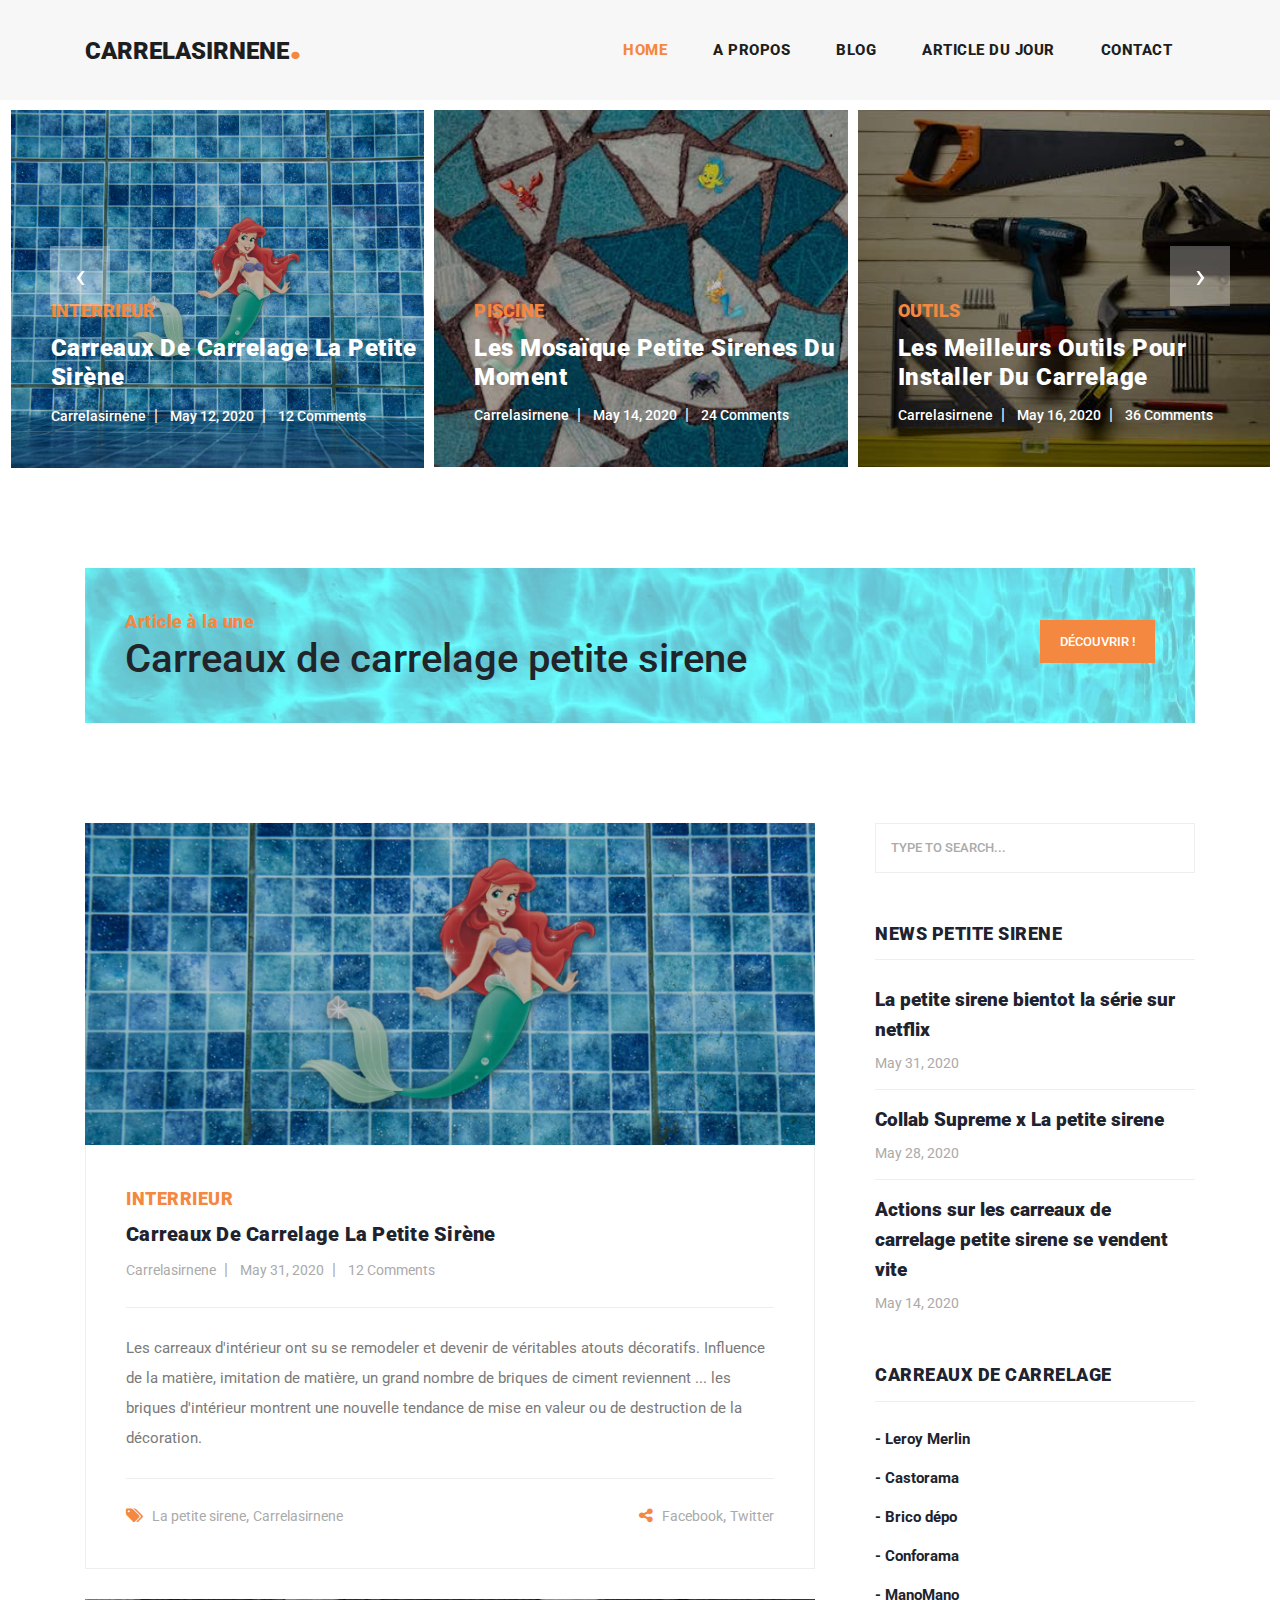
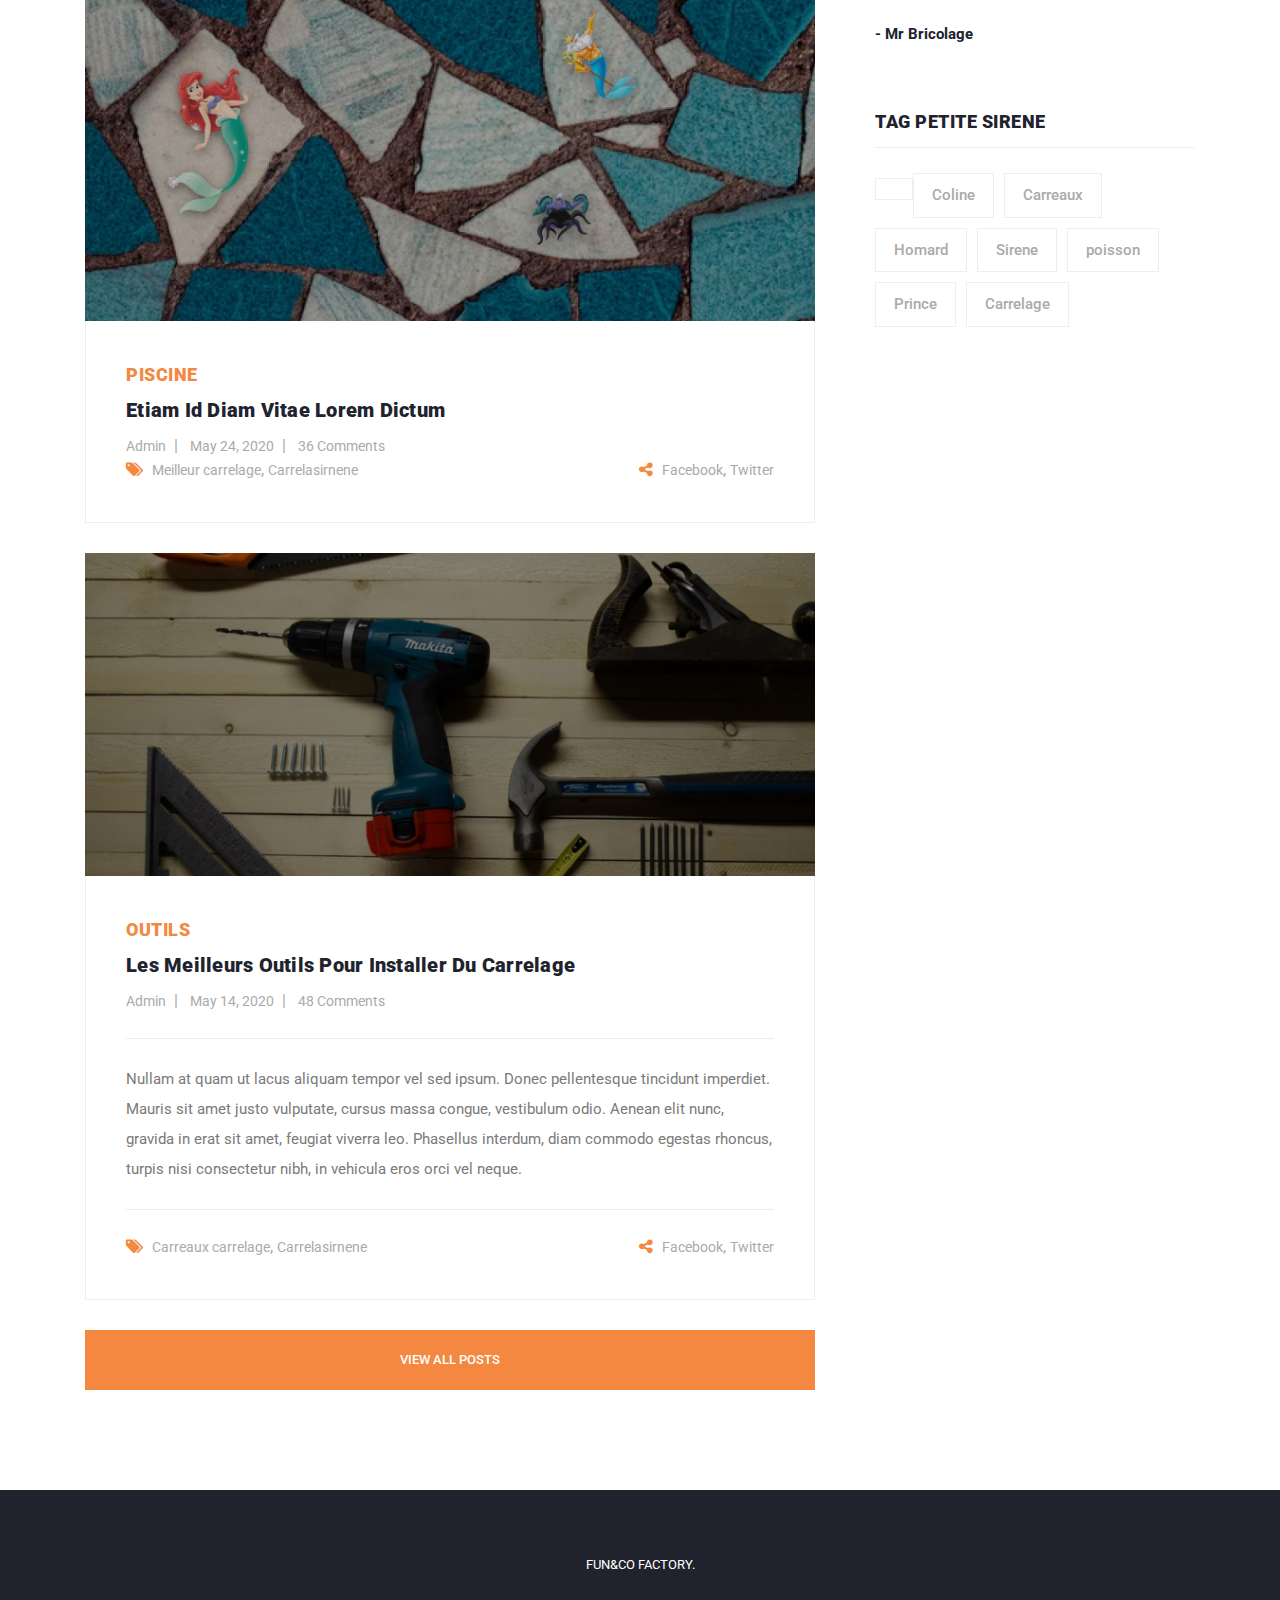
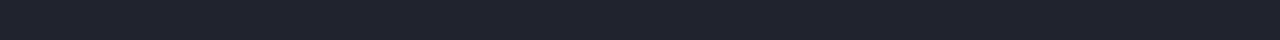
<file: index.html>
<!DOCTYPE html>
<html lang="fr">

  <head>
    <meta charset="utf-8">
    <meta name="viewport" content="width=device-width, initial-scale=1">
    <meta name="description" content="Découvrez les nouveaux carreaux de carrelage petite sirene. Retrouve tous la petite sirene chez nous. Des carreaux de carrelage à la mosaique.">
    <meta name="google-site-verification" content="sKlr3ARnRo4BYO9Mi7sIBzaSYOMx8fzlewH6UYf5KdE" />
    <!-- Global site tag (gtag.js) - Google Analytics -->
<script async src="https://www.googletagmanager.com/gtag/js?id=G-6M6M6TGFNC"></script>
<script>
  window.dataLayer = window.dataLayer || [];
  function gtag(){dataLayer.push(arguments);}
  gtag('js', new Date());

  gtag('config', 'G-6M6M6TGFNC');
</script>
    <meta name="author" content="Carrelasirnene">
    <link href="https://fonts.googleapis.com/css?family=Roboto:100,100i,300,300i,400,400i,500,500i,700,700i,900,900i&display=swap" rel="stylesheet">
    <title>Carrelasirnene | La référence en carreaux de carrelage petite sirene</title>
    <link href="vendor/bootstrap/css/bootstrap.min.css" rel="stylesheet">
    <link rel="stylesheet" href="assets/css/fontawesome.css">
    <link rel="stylesheet" href="assets/css/templatemo-stand-blog.css">
    <link rel="stylesheet" href="assets/css/owl.css">
  </head>

  <body>
    <header class="">
      <nav class="navbar navbar-expand-lg">
        <div class="container">
          <a class="navbar-brand" href="index.html"><h2>Carrelasirnene<em>.</em></h2></a>
          <button class="navbar-toggler" type="button" data-toggle="collapse" data-target="#navbarResponsive" aria-controls="navbarResponsive" aria-expanded="false" aria-label="Toggle navigation">
            <span class="navbar-toggler-icon"></span>
          </button>
          <div class="collapse navbar-collapse" id="navbarResponsive">
            <ul class="navbar-nav ml-auto">
              <li class="nav-item active">
                <a class="nav-link" href="index.html">Home
                  <span class="sr-only">(current)</span>
                </a>
              </li> 
              <li class="nav-item">
                <a class="nav-link" href="about.html">A Propos</a>
              </li>
              <li class="nav-item">
                <a class="nav-link" href="blog.html">Blog</a>
              </li>
              <li class="nav-item">
                <a class="nav-link" href="post-details.html">Article du jour</a>
              </li>
              <li class="nav-item">
                <a class="nav-link" href="contact.html">Contact</a>
              </li>
            </ul>
          </div>
        </div>
      </nav>
    </header>
    <div class="main-banner header-text">
      <div class="container-fluid">
        <div class="owl-banner owl-carousel">
          <div class="item">
            <img src="assets/images/banner_carreau_carrelage_sirene.jpg" alt="carreaux_de_carrelage_petite_sirene" loading="lazy">
            <div class="item-content">
              <div class="main-content">
                <div class="meta-category">
                  <span>INTERRIEUR</span>
                </div>
                <a href="post-details.html"><h4>carreaux de carrelage la petite sirène</h4></a>
                <ul class="post-info">
                  <li><a href="#">Carrelasirnene</a></li>
                  <li><a href="#">May 12, 2020</a></li>
                  <li><a href="#">12 Comments</a></li>
                </ul>
              </div>
            </div>
          </div>
          <div class="item">
            <img src="assets/images/banner_carreau_carrelage_petite_sirene_et_ses_amis.jpg" alt="carreaux_de_carrelage_petite_sirene_et_amis" loading="lazy">
            <div class="item-content">
              <div class="main-content">
                <div class="meta-category">
                  <span>PISCINE</span>
                </div>
                <a href="post-details.html"><h4>Les mosaïque petite sirenes du moment</h4></a>
                <ul class="post-info">
                  <li><a href="#">Carrelasirnene</a></li>
                  <li><a href="#">May 14, 2020</a></li>
                  <li><a href="#">24 Comments</a></li>
                </ul>
              </div>
            </div>
          </div>
          <div class="item">
            <img src="assets/images/banner_outils_pour_installer_carreaux.jpg" alt="outils_pour_installer_carreaux" loading="lazy">
            <div class="item-content">
              <div class="main-content">
                <div class="meta-category">
                  <span>OUTILS</span>
                </div>
                <a href="post-details.html"><h4>Les meilleurs outils pour installer du carrelage</h4></a>
                <ul class="post-info">
                  <li><a href="#">Carrelasirnene</a></li>
                  <li><a href="#">May 16, 2020</a></li>
                  <li><a href="#">36 Comments</a></li>
                </ul>
              </div>
            </div>
          </div>
          <div class="item">
            <img src="assets/images/banner_boire_une_bier_apres_carrelage.jpg" alt="boire_une_biere_apres_carrelage" loading="lazy">
            <div class="item-content">
              <div class="main-content">
                <div class="meta-category">
                  <span>Lifestyle</span>
                </div>
                <a href="post-details.html"><h4>Boire une bière fraiche après la pose de carrelage</h4></a>
                <ul class="post-info">
                  <li><a href="#">Carrelasirnene x Leffe</a></li>
                  <li><a href="#">May 18, 2020</a></li>
                  <li><a href="#">48 Comments</a></li>
                </ul>
              </div>
            </div>
          </div>
          <div class="item">
            <img src="assets/images/banner_peindre_carreaux_carrelage.jpg" alt="peindre_carreaux_carrelage" loading="lazy">
            <div class="item-content">
              <div class="main-content">
                <div class="meta-category">
                  <span>PEINTURE</span>
                </div>
                <a href="post-details.html"><h4>Peindre ses carreaux de carrelage petite sirene</h4></a>
                <ul class="post-info">
                  <li><a href="#">Carrelasirnene</a></li>
                  <li><a href="#">May 24, 2020</a></li>
                  <li><a href="#">64 Comments</a></li>
                </ul>
              </div>
            </div>
          </div>
          <div class="item">
            <img src="assets/images/banner_réutiliser_ses_pneux.jpg" alt="réutiliser_ses_pneux" loading="lazy">
            <div class="item-content">
              <div class="main-content">
                <div class="meta-category">
                  <span>Lifestyle</span>
                </div>
                <a href="post-details.html"><h4>Comment réutiliser ses pneux apres avoir fait du circuit</h4></a>
                <ul class="post-info">
                  <li><a href="#">Carrelasirnene x Michelin</a></li>
                  <li><a href="#">May 26, 2020</a></li>
                  <li><a href="#">72 Comments</a></li>
                </ul>
              </div>
            </div>
          </div>
        </div>
      </div>
    </div>
    <section class="call-to-action">
      <div class="container">
        <div class="row">
          <div class="col-lg-12">
            <div class="main-content">
              <div class="row">
                <div class="col-lg-8">
                  <span>Article à la une</span>
                  <h1>Carreaux de carrelage petite sirene</h1>
                </div>
                <div class="col-lg-4">
                  <div class="main-button">
                    <a rel="link" href="https://www.amazon.fr/Daoyiqi-autocollants-d%C3%A9coratifs-carrelage-vinyle/dp/B08M8TG9VB/ref=sr_1_7?__mk_fr_FR=%C3%85M%C3%85%C5%BD%C3%95%C3%91&dchild=1&keywords=carrelage+sirene&qid=1604911113&sr=8-7" target="link">Découvrir !</a>
                  </div>
                </div>
              </div>
            </div>
          </div>
        </div>
      </div>
    </section>


    <section class="blog-posts">
      <div class="container">
        <div class="row">
          <div class="col-lg-8">
            <div class="all-blog-posts">
              <div class="row">
                <div class="col-lg-12">
                  <div class="blog-post">
                    <div class="blog-thumb">
                      <img src="assets/images/blog-post_carreau_carrelage_sirene.jpg" alt="carreaux_de_carrelage_petite_sirene" loading="lazy">
                    </div>
                    <div class="down-content">
                      <span>INTERRIEUR</span>
                      <a href="post-details.html"><h4>Carreaux de carrelage la petite sirène</h4></a>
                      <ul class="post-info">
                        <li><a href="#">Carrelasirnene</a></li>
                        <li><a href="#">May 31, 2020</a></li>
                        <li><a href="#">12 Comments</a></li>
                      </ul>
                      <p>Les carreaux d'intérieur ont su se remodeler et devenir de véritables atouts décoratifs. Influence de la matière, imitation de matière, un grand nombre de briques de ciment reviennent ... les briques d'intérieur montrent une nouvelle tendance de mise en valeur ou de destruction de la décoration.</p>
                      <div class="post-options">
                        <div class="row">
                          <div class="col-6">
                            <ul class="post-tags">
                              <li><i class="fa fa-tags"></i></li>
                              <li><a href="#">La petite sirene</a>,</li>
                              <li><a href="#">Carrelasirnene</a></li>
                            </ul>
                          </div>
                          <div class="col-6">
                            <ul class="post-share">
                              <li><i class="fa fa-share-alt"></i></li>
                              <li><a href="#">Facebook</a>,</li>
                              <li><a href="#"> Twitter</a></li>
                            </ul>
                          </div>
                        </div>
                      </div>
                    </div>
                  </div>
                </div>
                <div class="col-lg-12">
                  <div class="blog-post">
                    <div class="blog-thumb">
                      <img src="assets/images/blog-post_carreau_carrelage_petite_sirene_et_ses_amis.jpg" alt="carreaux_de_carrelage_petite_sirene" loading="lazy">
                    </div>
                    <div class="down-content">
                      <span>PISCINE</span>
                      <a href="post-details.html"><h4>Etiam id diam vitae lorem dictum</h4></a>
                      <ul class="post-info">
                        <li><a href="#">Admin</a></li>
                        <li><a href="#">May 24, 2020</a></li>
                        <li><a href="#">36 Comments</a></li>
                      </ul>
                    
                      <div class="post-options">
                        <div class="row">
                          <div class="col-6">
                            <ul class="post-tags">
                              <li><i class="fa fa-tags"></i></li>
                              <li><a href="#">Meilleur carrelage</a>,</li>
                              <li><a href="#">Carrelasirnene</a></li>
                            </ul>
                          </div>
                          <div class="col-6">
                            <ul class="post-share">
                              <li><i class="fa fa-share-alt"></i></li>
                              <li><a href="#">Facebook</a>,</li>
                              <li><a href="#">Twitter</a></li>
                            </ul>
                          </div>
                        </div>
                      </div>
                    </div>
                  </div>
                </div>
                <div class="col-lg-12">
                  <div class="blog-post">
                    <div class="blog-thumb">
                      <img src="assets/images/blog-post_outils_pour_installer_carreaux.jpg" alt="outils_pour_installer_carreaux" loading="lazy">
                    </div>
                    <div class="down-content">
                      <span>OUTILS</span>
                      <a href="post-details.html"><h4>Les meilleurs outils pour installer du carrelage</h4></a>
                      <ul class="post-info">
                        <li><a href="#">Admin</a></li>
                        <li><a href="#">May 14, 2020</a></li>
                        <li><a href="#">48 Comments</a></li>
                      </ul>
                      <p>Nullam at quam ut lacus aliquam tempor vel sed ipsum. Donec pellentesque tincidunt imperdiet. Mauris sit amet justo vulputate, cursus massa congue, vestibulum odio. Aenean elit nunc, gravida in erat sit amet, feugiat viverra leo. Phasellus interdum, diam commodo egestas rhoncus, turpis nisi consectetur nibh, in vehicula eros orci vel neque.</p>
                      <div class="post-options">
                        <div class="row">
                          <div class="col-6">
                            <ul class="post-tags">
                              <li><i class="fa fa-tags"></i></li>
                              <li><a href="#">Carreaux carrelage</a>,</li>
                              <li><a href="#">Carrelasirnene</a></li>
                            </ul>
                          </div>
                          <div class="col-6">
                            <ul class="post-share">
                              <li><i class="fa fa-share-alt"></i></li>
                              <li><a href="#">Facebook</a>,</li>
                              <li><a href="#">Twitter</a></li>
                            </ul>
                          </div>
                        </div>
                      </div>
                    </div>
                  </div>
                </div>
                <div class="col-lg-12">
                  <div class="main-button">
                    <a href="blog.html">View All Posts</a>
                  </div>
                </div>
              </div>
            </div>
          </div>
          <div class="col-lg-4">
            <div class="sidebar">
              <div class="row">
                <div class="col-lg-12">
                  <div class="sidebar-item search">
                    <form id="search_form" name="gs" method="GET" action="#">
                      <input type="text" name="q" class="searchText" placeholder="type to search..." autocomplete="on">
                    </form>
                  </div>
                </div>
                <div class="col-lg-12">
                  <div class="sidebar-item recent-posts">
                    <div class="sidebar-heading">
                      <h2>News petite sirene</h2>
                    </div>
                    <div class="content">
                      <ul>
                        <li><a href="post-details.html">
                          <h5>La petite sirene bientot la série sur netflix</h5>
                          <span>May 31, 2020</span>
                        </a></li>
                        <li><a href="post-details.html">
                          <h5>Collab Supreme x La petite sirene</h5>
                          <span>May 28, 2020</span>
                        </a></li>
                        <li><a href="post-details.html">
                          <h5>Actions sur les carreaux de carrelage petite sirene se vendent vite</h5>
                          <span>May 14, 2020</span>
                        </a></li>
                      </ul>
                    </div>
                  </div>
                </div>
                <div class="col-lg-12">
                  <div class="sidebar-item categories">
                    <div class="sidebar-heading">
                      <h2>Carreaux de carrelage</h2>
                    </div>
                    <div class="content">
                      <ul>
                        <li><a href="https://www.leroymerlin.fr/">- Leroy Merlin</a></li>
                        <li><a href="https://www.castorama.fr">- Castorama</a></li>
                        <li><a href="https://www.bricodepot.fr/">- Brico dépo</a></li>
                        <li><a href="https://www.conforama.fr/">- Conforama</a></li>
                        <li><a href="https://www.manomano.fr/">- ManoMano</a></li>
                        <li><a href="https://www.mr-bricolage.fr/">- Mr Bricolage</li>
                      </ul>
                    </div>
                  </div>
                </div>
                <div class="col-lg-12">
                  <div class="sidebar-item tags">
                    <div class="sidebar-heading">
                      <h2>Tag petite sirene</h2>
                    </div>
                    <div class="content">
                      <ul>
                        <li><a href="#">Coline</a></li>
                        <li><a href="#">Carreaux</a></li>
                        <li><a href="#">Homard</a></li>
                        <li><a href="#">Sirene</a></li>
                        <li><a href="#">poisson</a></li>
                        <li><a href="#">Prince</a></li>
                        <li><a href="#">Carrelage</a></li>
                      </ul>
                    </div>
                  </div>
                </div>
              </div>
            </div>
          </div>
        </div>
      </div>
    </section>

    
    <footer>
      <div class="container">
        <div class="row">
          <div class="col-lg-12">
            <div class="copyright-text">
              <p>Fun&co Factory.
            </div>
          </div>
        </div>
      </div>
    </footer>

    <script src="vendor/jquery/jquery.min.js"></script>
    <script src="vendor/bootstrap/js/bootstrap.bundle.min.js"></script>
    <script src="assets/js/custom.js"></script>
    <script src="assets/js/owl.js"></script>
    <script src="assets/js/slick.js"></script>
    <script src="assets/js/isotope.js"></script>
    <script src="assets/js/accordions.js"></script>

    <script language = "text/Javascript"> 
      cleared[0] = cleared[1] = cleared[2] = 0;
      function clearField(t){
      if(! cleared[t.id]){
          cleared[t.id] = 1;
          t.value='';
          t.style.color='#fff';
          }
      }
    </script>
  </body>
</html>
</file>
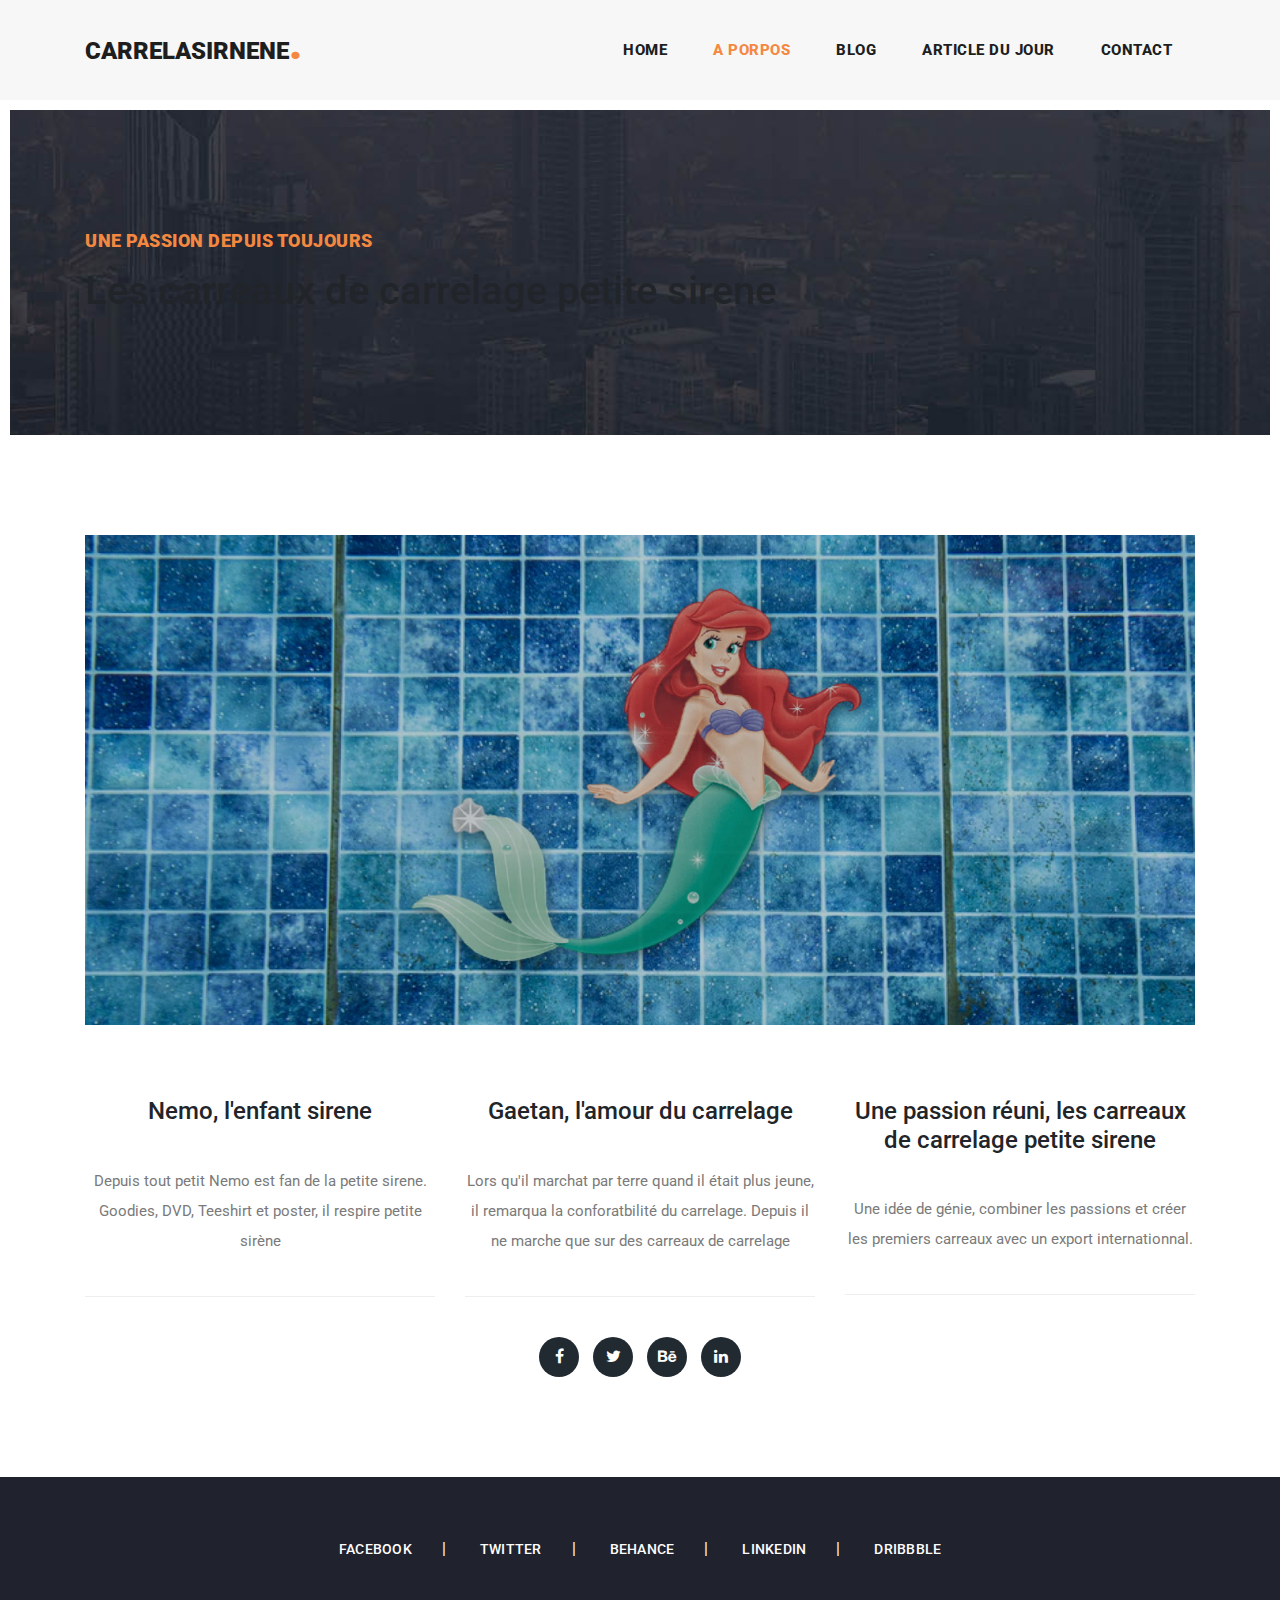
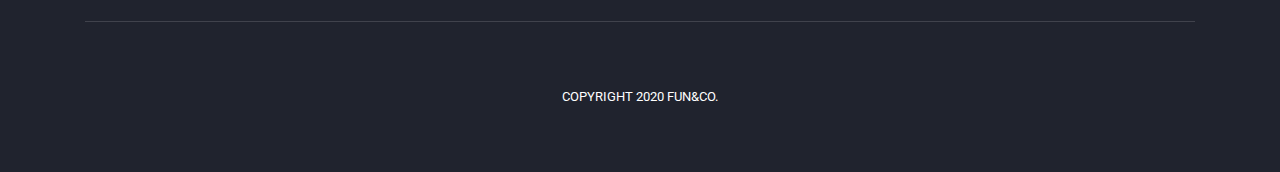
<file: about.html>
<!DOCTYPE html>
<html lang="fr">

  <head>

    <meta charset="utf-8">
    <meta name="viewport" content="width=device-width, initial-scale=1">
    <meta name="description" content="Découvre l'équipe qui prépare les carreaux de carrelage la petite sirene.">
    <meta name="author" content="Carrelasirnene">
    <link href="https://fonts.googleapis.com/css?family=Roboto:100,100i,300,300i,400,400i,500,500i,700,700i,900,900i&display=swap" rel="stylesheet">

    <title>Carrelasirnene - A Propos</title>

    <!-- Bootstrap core CSS -->
    <link href="vendor/bootstrap/css/bootstrap.min.css" rel="stylesheet">


    <!-- Additional CSS Files -->
    <link rel="stylesheet" href="assets/css/fontawesome.css">
    <link rel="stylesheet" href="assets/css/templatemo-stand-blog.css">
    <link rel="stylesheet" href="assets/css/owl.css">
<!--

-->
  </head>

  <body>

    <!-- ***** Preloader Start ***** -->
    <div id="preloader">
        <div class="jumper">
            <div></div>
            <div></div>
            <div></div>
        </div>
    </div>  
    <!-- ***** Preloader End ***** -->

    <!-- Header -->
    <header class="">
      <nav class="navbar navbar-expand-lg">
        <div class="container">
          <a class="navbar-brand" href="index.html"><h2>Carrelasirnene<em>.</em></h2></a>
          <button class="navbar-toggler" type="button" data-toggle="collapse" data-target="#navbarResponsive" aria-controls="navbarResponsive" aria-expanded="false" aria-label="Toggle navigation">
            <span class="navbar-toggler-icon"></span>
          </button>
          <div class="collapse navbar-collapse" id="navbarResponsive">
            <ul class="navbar-nav ml-auto">
              <li class="nav-item">
                <a class="nav-link" href="index.html">Home
                  <span class="sr-only">(current)</span>
                </a>
              </li> 
              <li class="nav-item active">
                <a class="nav-link" href="about.html">A porpos</a>
              </li>
              <li class="nav-item">
                <a class="nav-link" href="blog.html">Blog</a>
              </li>
              <li class="nav-item">
                <a class="nav-link" href="post-details.html">Article du jour</a>
              </li>
              <li class="nav-item">
                <a class="nav-link" href="contact.html">Contact</a>
              </li>
            </ul>
          </div>
        </div>
      </nav>
    </header>

    <!-- Page Content -->
    <!-- Banner Starts Here -->
    <div class="heading-page header-text">
      <section class="page-heading">
        <div class="container">
          <div class="row">
            <div class="col-lg-12">
              <div class="text-content">
                <h4>Une passion depuis toujours</h4>
                <h1>Les carreaux de carrelage petite sirene</h1>
              </div>
            </div>
          </div>
        </div>
      </section>
    </div>
    
    <!-- Banner Ends Here -->


    <section class="about-us">
      <div class="container">
      	
        <div class="row">
          <div class="col-lg-12">
            <img src="assets/images/blog-post_carreau_carrelage_sirene.jpg" alt="carreau carrelage peite sirene">
          </div>
        </div>
        <br>
        <br>
        <br>
         <!-- 
        <div class="row">
          <div class="col-lg-6">
          <h4>Two-One Donec porttitor augue</h4>
          	<p>Quisque bibendum cursus viverra. Mauris at ex ipsum. Aenean condimentum urna nisl, eget interdum ante euismod vel. Aliquam at metus sit amet nunc dapibus posuere.</p>
          </div>
          <div class="col-lg-6">
          <h4>Two-Two Donec porttitor augue</h4>
          	<p>Maecenas et metus nisl. Morbi ac interdum metus. Aliquam erat volutpat. Donec posuere tortor vel volutpat consequat. Mauris sagittis magna vel tellus semper interdum et id sapien.</p>
          </div>
        </div>
        -->
        
        <div class="row">
          <div class="col-lg-4 col-md-3">
          <h4>Nemo, l'enfant sirene</h4>
          	<p>Depuis tout petit Nemo est fan de la petite sirene. Goodies, DVD, Teeshirt et poster, il respire petite sirène</p>
          </div>
          <div class="col-lg-4 col-md-3">
          <h4>Gaetan, l'amour du carrelage</h4>
          	<p>Lors qu'il marchat par terre quand il était plus jeune, il remarqua la conforatbilité du carrelage. Depuis il ne marche que sur des carreaux de carrelage</p>
          </div>
          <div class="col-lg-4 col-md-3">
            <h4>Une passion réuni, les carreaux de carrelage petite sirene</h4>
              <p>Une idée de génie, combiner les passions et créer les premiers carreaux avec un export internationnal.</p>
          </div>
        </div>
        
        
        <div class="row">
          <div class="col-lg-12">
            <ul class="social-icons">
              <li><a href="facebook.com"><i class="fa fa-facebook"></i></a></li>
              <li><a href="twitter.fr"><i class="fa fa-twitter"></i></a></li>
              <li><a href="behance.com"><i class="fa fa-behance"></i></a></li>
              <li><a href="linkedin.fr"><i class="fa fa-linkedin"></i></a></li>
            </ul>
          </div>
        </div>
        
        
      </div>
    </section>

    
    <footer>
      <div class="container">
        <div class="row">
          <div class="col-lg-12">
            <ul class="social-icons">
              <li><a href="#">Facebook</a></li>
              <li><a href="#">Twitter</a></li>
              <li><a href="#">Behance</a></li>
              <li><a href="#">Linkedin</a></li>
              <li><a href="#">Dribbble</a></li>
            </ul>
          </div>
          <div class="col-lg-12">
            <div class="copyright-text">
              <p>Copyright 2020 Fun&co.
            </div>
          </div>
        </div>
      </div>
    </footer>

    <!-- Bootstrap core JavaScript -->
    <script src="vendor/jquery/jquery.min.js"></script>
    <script src="vendor/bootstrap/js/bootstrap.bundle.min.js"></script>

    <!-- Additional Scripts -->
    <script src="assets/js/custom.js"></script>
    <script src="assets/js/owl.js"></script>
    <script src="assets/js/slick.js"></script>
    <script src="assets/js/isotope.js"></script>
    <script src="assets/js/accordions.js"></script>

    <script language = "text/Javascript"> 
      cleared[0] = cleared[1] = cleared[2] = 0; //set a cleared flag for each field
      function clearField(t){                   //declaring the array outside of the
      if(! cleared[t.id]){                      // function makes it static and global
          cleared[t.id] = 1;  // you could use true and false, but that's more typing
          t.value='';         // with more chance of typos
          t.style.color='#fff';
          }
      }
    </script>

  </body>
</html>
</file>
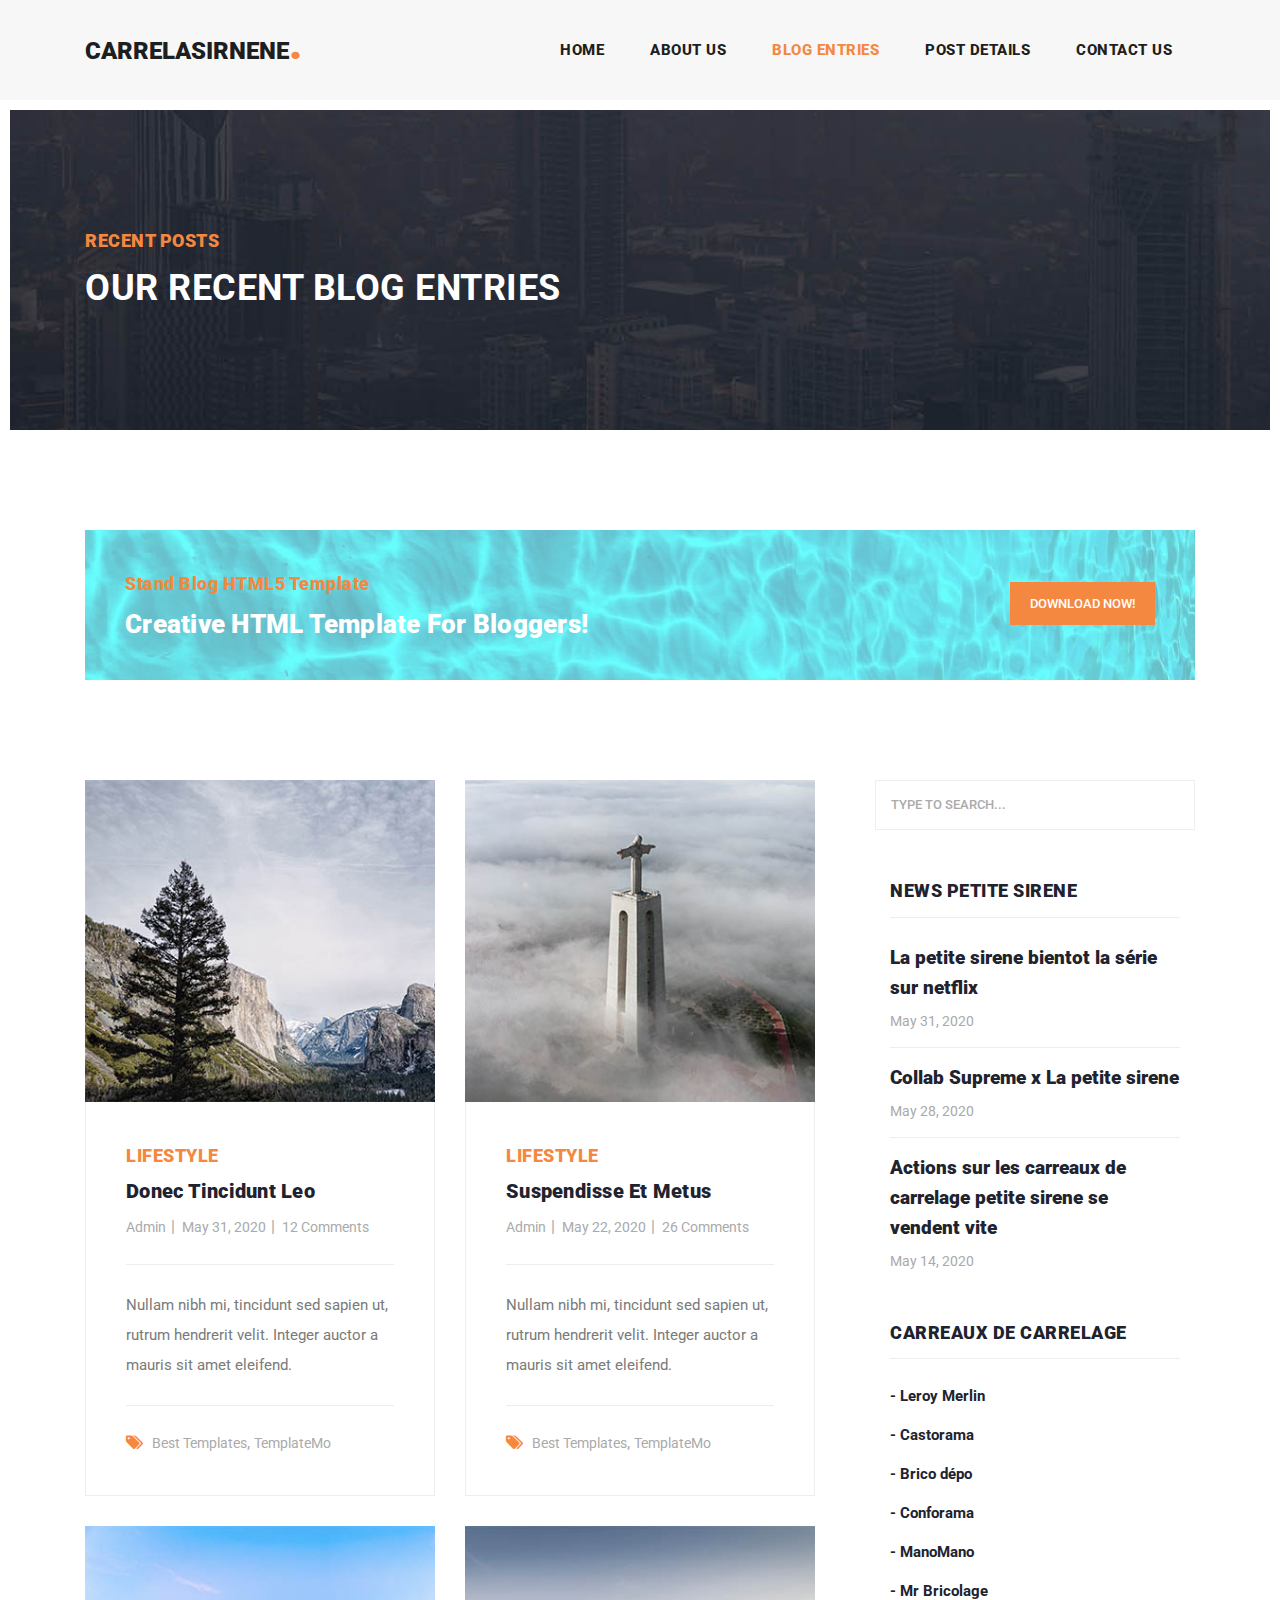
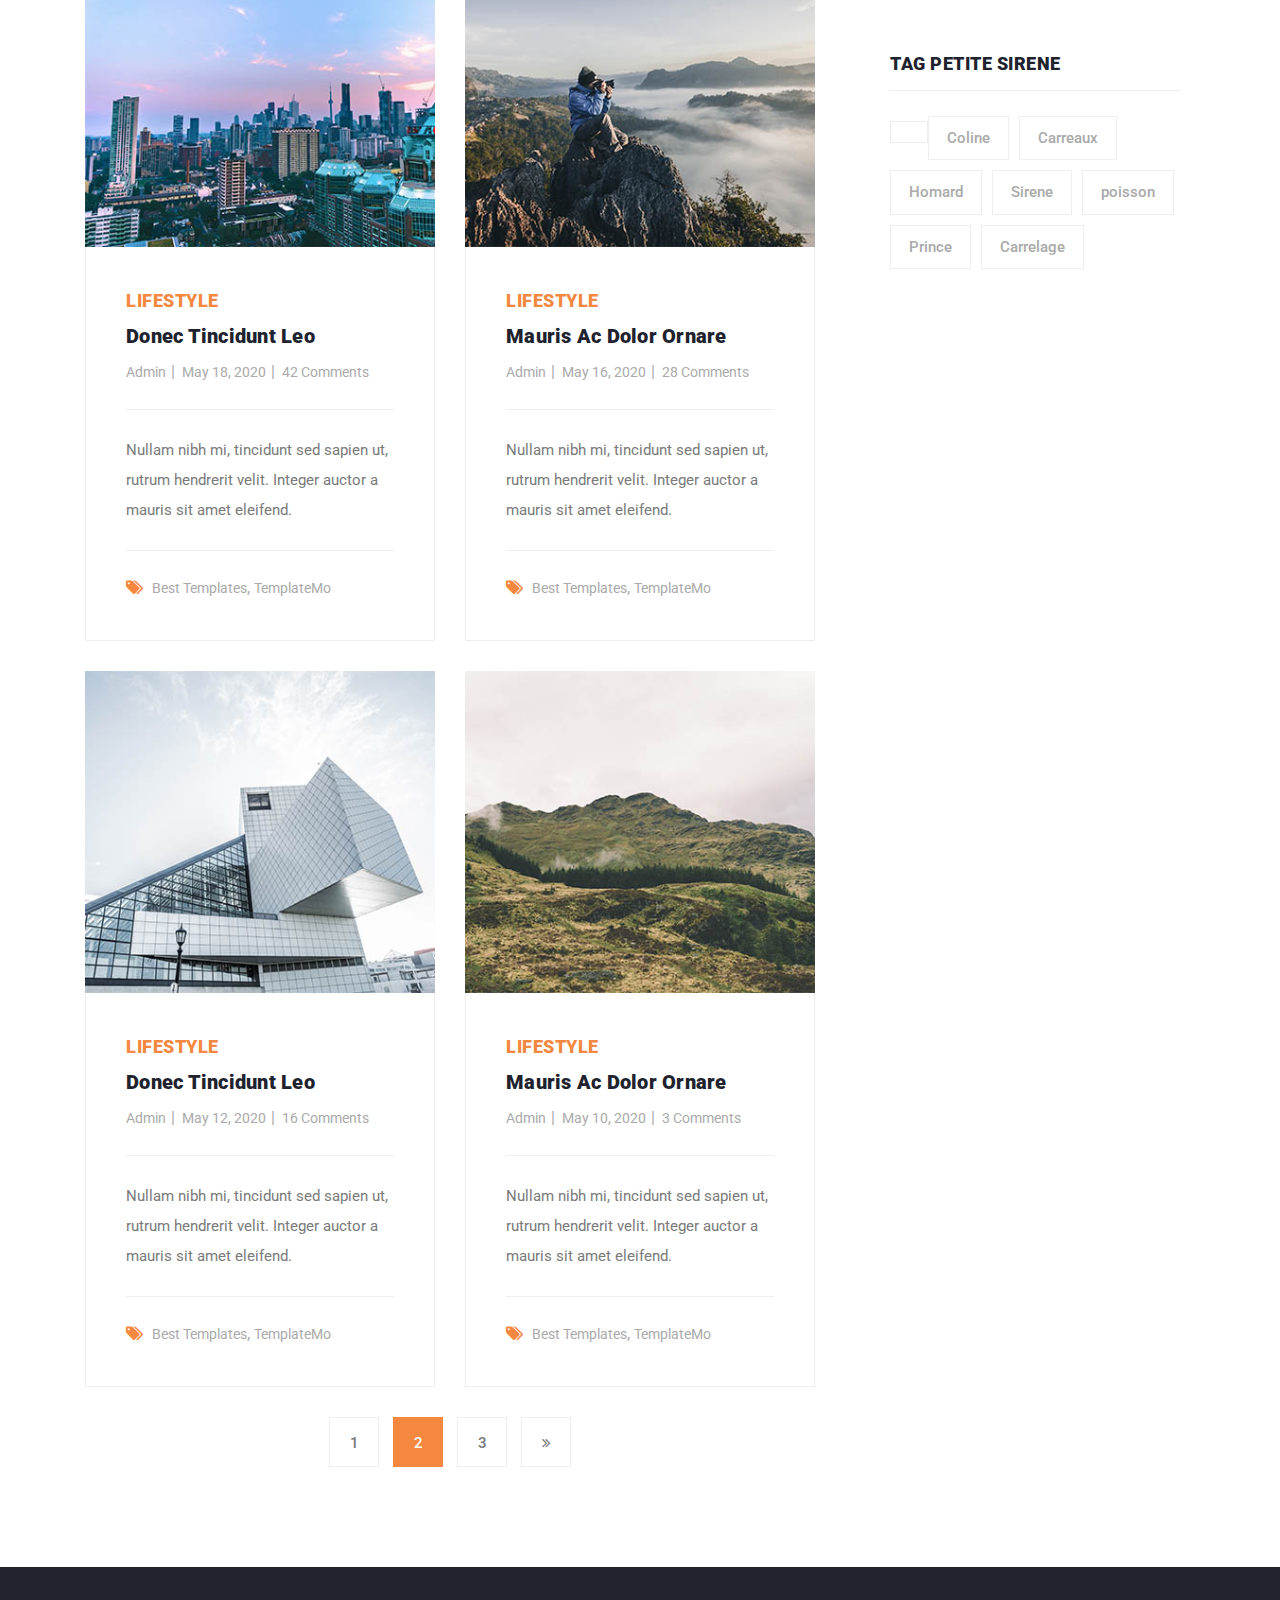
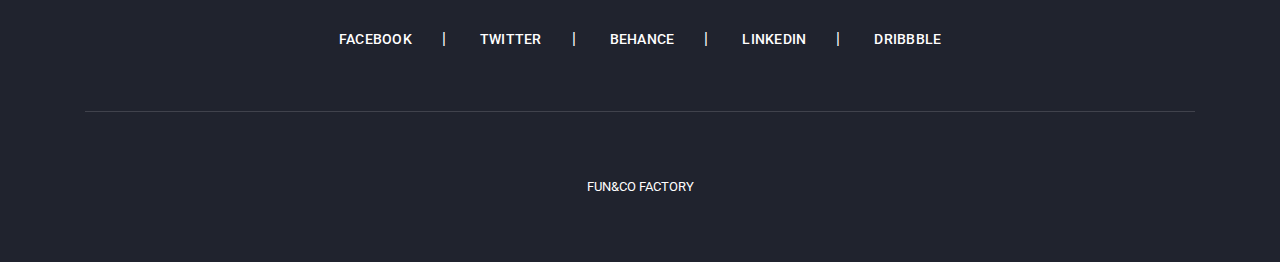
<file: blog.html>
<!DOCTYPE html>
<html lang="fr">

  <head>

    <meta charset="utf-8">
    <meta name="viewport" content="width=device-width, initial-scale=1">
    <meta name="description" content="Le blog sur les carreaux de carrelage la petite sirene">
    <meta name="author" content="">
    <link href="https://fonts.googleapis.com/css?family=Roboto:100,100i,300,300i,400,400i,500,500i,700,700i,900,900i&display=swap" rel="stylesheet">

    <title>Carrelasirnene | Blog</title>

    <!-- Bootstrap core CSS -->
    <link href="vendor/bootstrap/css/bootstrap.min.css" rel="stylesheet">


    <!-- Additional CSS Files -->
    <link rel="stylesheet" href="assets/css/fontawesome.css">
    <link rel="stylesheet" href="assets/css/templatemo-stand-blog.css">
    <link rel="stylesheet" href="assets/css/owl.css">
<!--

TemplateMo 551 Stand Blog

https://templatemo.com/tm-551-stand-blog

-->
  </head>

  <body>

    <!-- ***** Preloader Start ***** -->
    <div id="preloader">
        <div class="jumper">
            <div></div>
            <div></div>
            <div></div>
        </div>
    </div>  
    <!-- ***** Preloader End ***** -->

    <!-- Header -->
    <header class="">
      <nav class="navbar navbar-expand-lg">
        <div class="container">
          <a class="navbar-brand" href="index.html"><h2>Carrelasirnene<em>.</em></h2></a>
          <button class="navbar-toggler" type="button" data-toggle="collapse" data-target="#navbarResponsive" aria-controls="navbarResponsive" aria-expanded="false" aria-label="Toggle navigation">
            <span class="navbar-toggler-icon"></span>
          </button>
          <div class="collapse navbar-collapse" id="navbarResponsive">
            <ul class="navbar-nav ml-auto">
              <li class="nav-item">
                <a class="nav-link" href="index.html">Home
                  <span class="sr-only">(current)</span>
                </a>
              </li> 
              <li class="nav-item">
                <a class="nav-link" href="about.html">About Us</a>
              </li>
              <li class="nav-item active">
                <a class="nav-link" href="blog.html">Blog Entries</a>
              </li>
              <li class="nav-item">
                <a class="nav-link" href="post-details.html">Post Details</a>
              </li>
              <li class="nav-item">
                <a class="nav-link" href="contact.html">Contact Us</a>
              </li>
            </ul>
          </div>
        </div>
      </nav>
    </header>

    <!-- Page Content -->
    <!-- Banner Starts Here -->
    <div class="heading-page header-text">
      <section class="page-heading">
        <div class="container">
          <div class="row">
            <div class="col-lg-12">
              <div class="text-content">
                <h4>Recent Posts</h4>
                <h2>Our Recent Blog Entries</h2>
              </div>
            </div>
          </div>
        </div>
      </section>
    </div>
    
    <!-- Banner Ends Here -->

    <section class="call-to-action">
      <div class="container">
        <div class="row">
          <div class="col-lg-12">
            <div class="main-content">
              <div class="row">
                <div class="col-lg-8">
                  <span>Stand Blog HTML5 Template</span>
                  <h4>Creative HTML Template For Bloggers!</h4>
                </div>
                <div class="col-lg-4">
                  <div class="main-button">
                    <a href="https://templatemo.com/tm-551-stand-blog" target="_parent">Download Now!</a>
                  </div>
                </div>
              </div>
            </div>
          </div>
        </div>
      </div>
    </section>


    <section class="blog-posts grid-system">
      <div class="container">
        <div class="row">
          <div class="col-lg-8">
            <div class="all-blog-posts">
              <div class="row">
                <div class="col-lg-6">
                  <div class="blog-post">
                    <div class="blog-thumb">
                      <img src="assets/images/blog-thumb-01.jpg" alt="">
                    </div>
                    <div class="down-content">
                      <span>Lifestyle</span>
                      <a href="post-details.html"><h4>Donec tincidunt leo</h4></a>
                      <ul class="post-info">
                        <li><a href="#">Admin</a></li>
                        <li><a href="#">May 31, 2020</a></li>
                        <li><a href="#">12 Comments</a></li>
                      </ul>
                      <p>Nullam nibh mi, tincidunt sed sapien ut, rutrum hendrerit velit. Integer auctor a mauris sit amet eleifend.</p>
                      <div class="post-options">
                        <div class="row">
                          <div class="col-lg-12">
                            <ul class="post-tags">
                              <li><i class="fa fa-tags"></i></li>
                              <li><a href="#">Best Templates</a>,</li>
                              <li><a href="#">TemplateMo</a></li>
                            </ul>
                          </div>
                        </div>
                      </div>
                    </div>
                  </div>
                </div>
                <div class="col-lg-6">
                  <div class="blog-post">
                    <div class="blog-thumb">
                      <img src="assets/images/blog-thumb-02.jpg" alt="">
                    </div>
                    <div class="down-content">
                      <span>Lifestyle</span>
                      <a href="post-details.html"><h4>Suspendisse et metus</h4></a>
                      <ul class="post-info">
                        <li><a href="#">Admin</a></li>
                        <li><a href="#">May 22, 2020</a></li>
                        <li><a href="#">26 Comments</a></li>
                      </ul>
                      <p>Nullam nibh mi, tincidunt sed sapien ut, rutrum hendrerit velit. Integer auctor a mauris sit amet eleifend.</p>
                      <div class="post-options">
                        <div class="row">
                          <div class="col-lg-12">
                            <ul class="post-tags">
                              <li><i class="fa fa-tags"></i></li>
                              <li><a href="#">Best Templates</a>,</li>
                              <li><a href="#">TemplateMo</a></li>
                            </ul>
                          </div>
                        </div>
                      </div>
                    </div>
                  </div>
                </div>
                <div class="col-lg-6">
                  <div class="blog-post">
                    <div class="blog-thumb">
                      <img src="assets/images/blog-thumb-03.jpg" alt="">
                    </div>
                    <div class="down-content">
                      <span>Lifestyle</span>
                      <a href="post-details.html"><h4>Donec tincidunt leo</h4></a>
                      <ul class="post-info">
                        <li><a href="#">Admin</a></li>
                        <li><a href="#">May 18, 2020</a></li>
                        <li><a href="#">42 Comments</a></li>
                      </ul>
                      <p>Nullam nibh mi, tincidunt sed sapien ut, rutrum hendrerit velit. Integer auctor a mauris sit amet eleifend.</p>
                      <div class="post-options">
                        <div class="row">
                          <div class="col-lg-12">
                            <ul class="post-tags">
                              <li><i class="fa fa-tags"></i></li>
                              <li><a href="#">Best Templates</a>,</li>
                              <li><a href="#">TemplateMo</a></li>
                            </ul>
                          </div>
                        </div>
                      </div>
                    </div>
                  </div>
                </div>
                <div class="col-lg-6">
                  <div class="blog-post">
                    <div class="blog-thumb">
                      <img src="assets/images/blog-thumb-04.jpg" alt="">
                    </div>
                    <div class="down-content">
                      <span>Lifestyle</span>
                      <a href="post-details.html"><h4>Mauris ac dolor ornare</h4></a>
                      <ul class="post-info">
                        <li><a href="#">Admin</a></li>
                        <li><a href="#">May 16, 2020</a></li>
                        <li><a href="#">28 Comments</a></li>
                      </ul>
                      <p>Nullam nibh mi, tincidunt sed sapien ut, rutrum hendrerit velit. Integer auctor a mauris sit amet eleifend.</p>
                      <div class="post-options">
                        <div class="row">
                          <div class="col-lg-12">
                            <ul class="post-tags">
                              <li><i class="fa fa-tags"></i></li>
                              <li><a href="#">Best Templates</a>,</li>
                              <li><a href="#">TemplateMo</a></li>
                            </ul>
                          </div>
                        </div>
                      </div>
                    </div>
                  </div>
                </div>
                <div class="col-lg-6">
                  <div class="blog-post">
                    <div class="blog-thumb">
                      <img src="assets/images/blog-thumb-05.jpg" alt="">
                    </div>
                    <div class="down-content">
                      <span>Lifestyle</span>
                      <a href="post-details.html"><h4>Donec tincidunt leo</h4></a>
                      <ul class="post-info">
                        <li><a href="#">Admin</a></li>
                        <li><a href="#">May 12, 2020</a></li>
                        <li><a href="#">16 Comments</a></li>
                      </ul>
                      <p>Nullam nibh mi, tincidunt sed sapien ut, rutrum hendrerit velit. Integer auctor a mauris sit amet eleifend.</p>
                      <div class="post-options">
                        <div class="row">
                          <div class="col-lg-12">
                            <ul class="post-tags">
                              <li><i class="fa fa-tags"></i></li>
                              <li><a href="#">Best Templates</a>,</li>
                              <li><a href="#">TemplateMo</a></li>
                            </ul>
                          </div>
                        </div>
                      </div>
                    </div>
                  </div>
                </div>
                <div class="col-lg-6">
                  <div class="blog-post">
                    <div class="blog-thumb">
                      <img src="assets/images/blog-thumb-06.jpg" alt="">
                    </div>
                    <div class="down-content">
                      <span>Lifestyle</span>
                      <a href="post-details.html"><h4>Mauris ac dolor ornare</h4></a>
                      <ul class="post-info">
                        <li><a href="#">Admin</a></li>
                        <li><a href="#">May 10, 2020</a></li>
                        <li><a href="#">3 Comments</a></li>
                      </ul>
                      <p>Nullam nibh mi, tincidunt sed sapien ut, rutrum hendrerit velit. Integer auctor a mauris sit amet eleifend.</p>
                      <div class="post-options">
                        <div class="row">
                          <div class="col-lg-12">
                            <ul class="post-tags">
                              <li><i class="fa fa-tags"></i></li>
                              <li><a href="#">Best Templates</a>,</li>
                              <li><a href="#">TemplateMo</a></li>
                            </ul>
                          </div>
                        </div>
                      </div>
                    </div>
                  </div>
                </div>
                <div class="col-lg-12">
                  <ul class="page-numbers">
                    <li><a href="#">1</a></li>
                    <li class="active"><a href="#">2</a></li>
                    <li><a href="#">3</a></li>
                    <li><a href="#"><i class="fa fa-angle-double-right"></i></a></li>
                  </ul>
                </div>
              </div>
            </div>
          </div>
          <div class="col-lg-4">
            <div class="sidebar">
              <div class="row">
                <div class="col-lg-12">
                  <div class="sidebar-item search">
                    <form id="search_form" name="gs" method="GET" action="#">
                      <input type="text" name="q" class="searchText" placeholder="type to search..." autocomplete="on">
                    </form>
                    <div class="col-lg-12">
                      <div class="sidebar-item recent-posts">
                        <div class="sidebar-heading">
                          <h2>News petite sirene</h2>
                        </div>
                        <div class="content">
                          <ul>
                            <li><a href="post-details.html">
                              <h5>La petite sirene bientot la série sur netflix</h5>
                              <span>May 31, 2020</span>
                            </a></li>
                            <li><a href="post-details.html">
                              <h5>Collab Supreme x La petite sirene</h5>
                              <span>May 28, 2020</span>
                            </a></li>
                            <li><a href="post-details.html">
                              <h5>Actions sur les carreaux de carrelage petite sirene se vendent vite</h5>
                              <span>May 14, 2020</span>
                            </a></li>
                          </ul>
                        </div>
                      </div>
                    </div>
                    <div class="col-lg-12">
                      <div class="sidebar-item categories">
                        <div class="sidebar-heading">
                          <h2>Carreaux de carrelage</h2>
                        </div>
                        <div class="content">
                          <ul>
                            <li><a href="https://www.leroymerlin.fr/">- Leroy Merlin</a></li>
                            <li><a href="https://www.castorama.fr">- Castorama</a></li>
                            <li><a href="https://www.bricodepot.fr/">- Brico dépo</a></li>
                            <li><a href="https://www.conforama.fr/">- Conforama</a></li>
                            <li><a href="https://www.manomano.fr/">- ManoMano</a></li>
                            <li><a href="https://www.mr-bricolage.fr/">- Mr Bricolage</li>
                          </ul>
                        </div>
                      </div>
                    </div>
                    <div class="col-lg-12">
                      <div class="sidebar-item tags">
                        <div class="sidebar-heading">
                          <h2>Tag petite sirene</h2>
                        </div>
                        <div class="content">
                          <ul>
                            <li><a href="#">Coline</a></li>
                            <li><a href="#">Carreaux</a></li>
                            <li><a href="#">Homard</a></li>
                            <li><a href="#">Sirene</a></li>
                            <li><a href="#">poisson</a></li>
                            <li><a href="#">Prince</a></li>
                            <li><a href="#">Carrelage</a></li>
                          </ul>
                        </div>
                      </div>
                    </div>
                  </div>
                </div>
              </div>
            </div>
          </div>
        </section>

    
    <footer>
      <div class="container">
        <div class="row">
          <div class="col-lg-12">
            <ul class="social-icons">
              <li><a href="#">Facebook</a></li>
              <li><a href="#">Twitter</a></li>
              <li><a href="#">Behance</a></li>
              <li><a href="#">Linkedin</a></li>
              <li><a href="#">Dribbble</a></li>
            </ul>
          </div>
          <div class="col-lg-12">
            <div class="copyright-text">
              <p>Fun&co Factory
            </div>
          </div>
        </div>
      </div>
    </footer>


    <!-- Bootstrap core JavaScript -->
    <script src="vendor/jquery/jquery.min.js"></script>
    <script src="vendor/bootstrap/js/bootstrap.bundle.min.js"></script>

    <!-- Additional Scripts -->
    <script src="assets/js/custom.js"></script>
    <script src="assets/js/owl.js"></script>
    <script src="assets/js/slick.js"></script>
    <script src="assets/js/isotope.js"></script>
    <script src="assets/js/accordions.js"></script>

    <script language = "text/Javascript"> 
      cleared[0] = cleared[1] = cleared[2] = 0; //set a cleared flag for each field
      function clearField(t){                   //declaring the array outside of the
      if(! cleared[t.id]){                      // function makes it static and global
          cleared[t.id] = 1;  // you could use true and false, but that's more typing
          t.value='';         // with more chance of typos
          t.style.color='#fff';
          }
      }
    </script>

  </body>
</html>
</file>
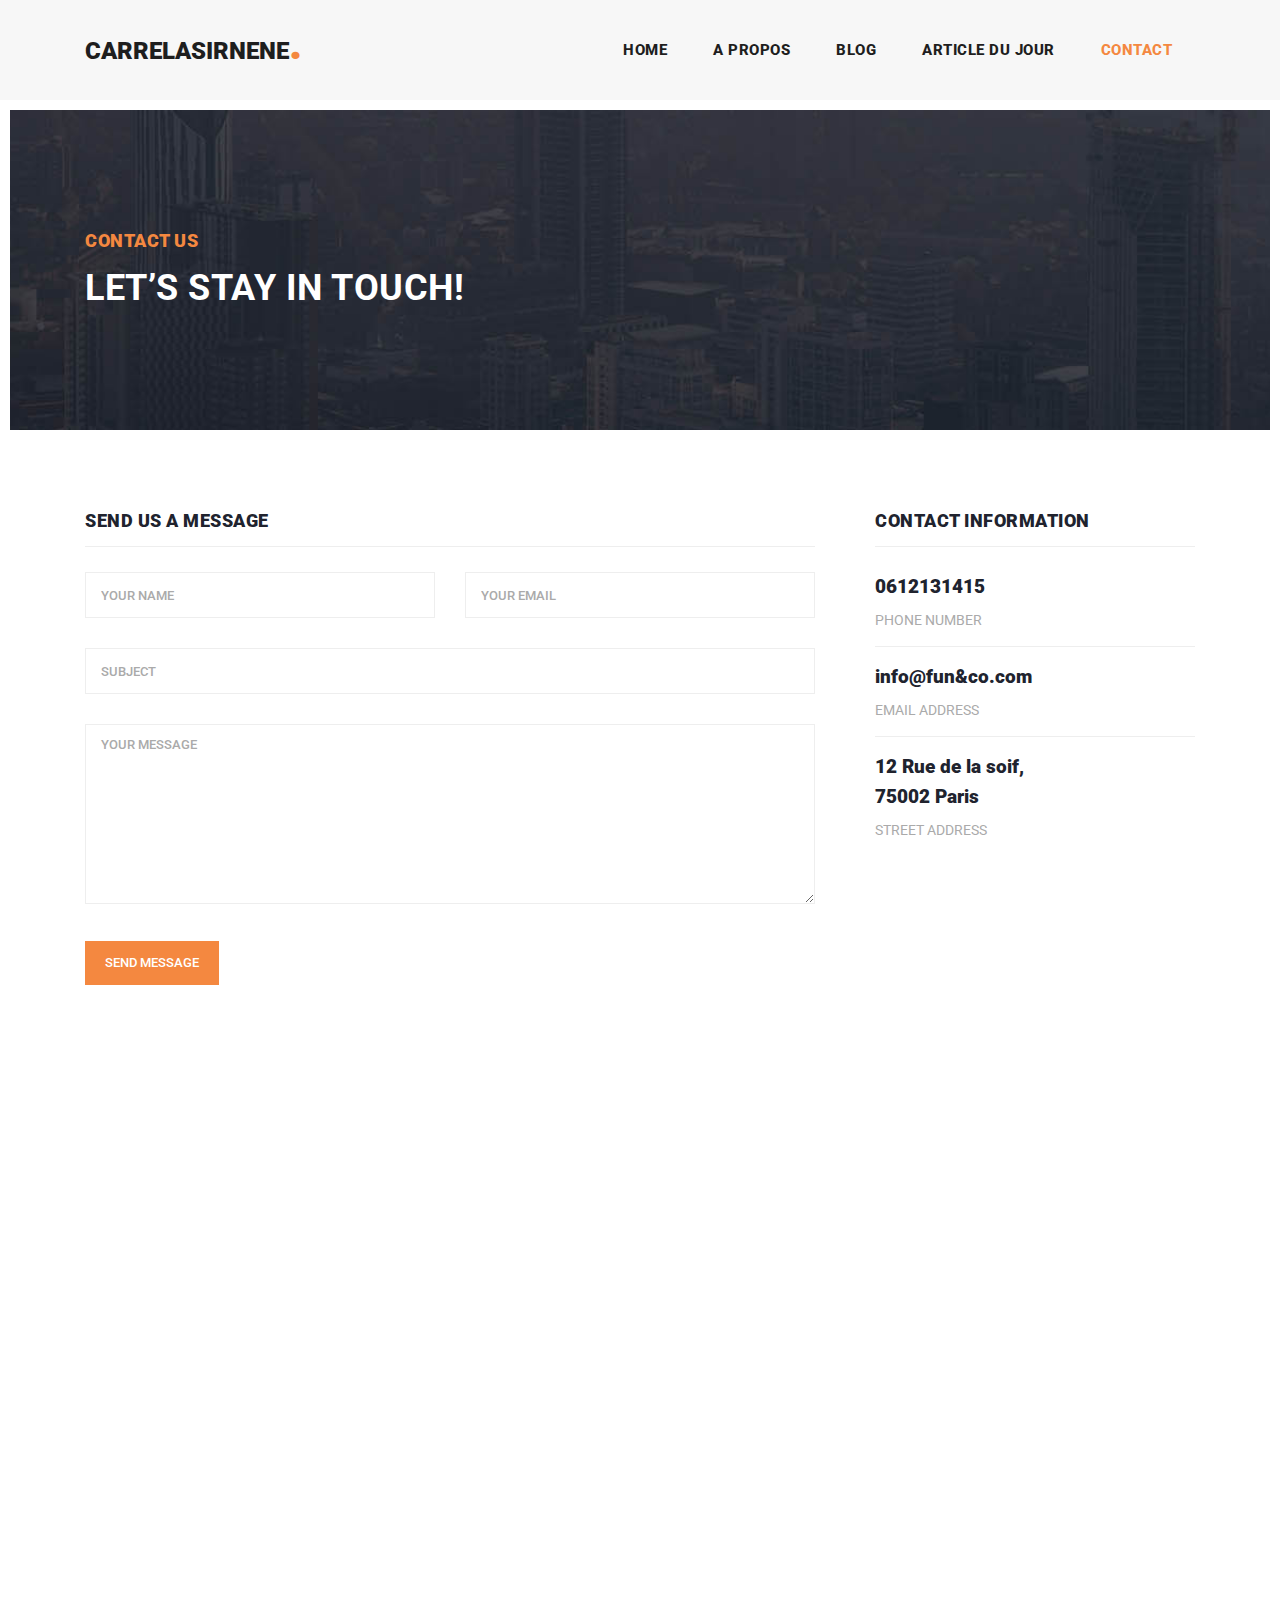
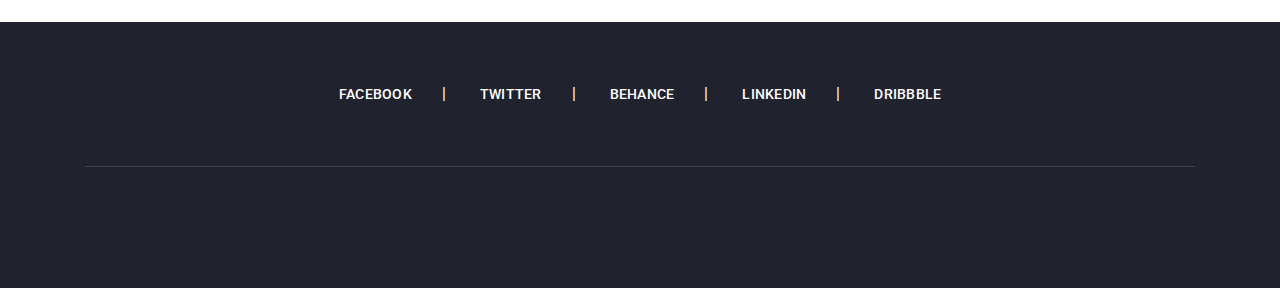
<file: contact.html>
<!DOCTYPE html>
<html lang="fr">

  <head>

    <meta charset="utf-8">
    <meta name="viewport" content="width=device-width, initial-scale=1">
    <meta name="description" content="Contactez nous pour des infos sur les carreaux de carrelage la petite sirene">
    <meta name="author" content="Carrelasirnene">
    <link href="https://fonts.googleapis.com/css?family=Roboto:100,100i,300,300i,400,400i,500,500i,700,700i,900,900i&display=swap" rel="stylesheet">

    <title>Carrelasirnene - Contact Page</title>

    <!-- Bootstrap core CSS -->
    <link href="vendor/bootstrap/css/bootstrap.min.css" rel="stylesheet">


    <!-- Additional CSS Files -->
    <link rel="stylesheet" href="assets/css/fontawesome.css">
    <link rel="stylesheet" href="assets/css/templatemo-stand-blog.css">
    <link rel="stylesheet" href="assets/css/owl.css">
<!--


-->
  </head>

  <body>

    <!-- ***** Preloader Start ***** -->
    <div id="preloader">
        <div class="jumper">
            <div></div>
            <div></div>
            <div></div>
        </div>
    </div>  
    <!-- ***** Preloader End ***** -->

    <!-- Header -->
    <header class="">
      <nav class="navbar navbar-expand-lg">
        <div class="container">
          <a class="navbar-brand" href="index.html"><h2>Carrelasirnene<em>.</em></h2></a>
          <button class="navbar-toggler" type="button" data-toggle="collapse" data-target="#navbarResponsive" aria-controls="navbarResponsive" aria-expanded="false" aria-label="Toggle navigation">
            <span class="navbar-toggler-icon"></span>
          </button>
          <div class="collapse navbar-collapse" id="navbarResponsive">
            <ul class="navbar-nav ml-auto">
              <li class="nav-item">
                <a class="nav-link" href="index.html">Home
                  <span class="sr-only">(current)</span>
                </a>
              </li> 
              <li class="nav-item">
                <a class="nav-link" href="about.html">A Propos</a>
              </li>
              <li class="nav-item">
                <a class="nav-link" href="blog.html">Blog</a>
              </li>
              <li class="nav-item">
                <a class="nav-link" href="post-details.html">Article du jour</a>
              </li>
              <li class="nav-item active">
                <a class="nav-link" href="contact.html">Contact</a>
              </li>
            </ul>
          </div>
        </div>
      </nav>
    </header>

    <!-- Page Content -->
    <!-- Banner Starts Here -->
    <div class="heading-page header-text">
      <section class="page-heading">
        <div class="container">
          <div class="row">
            <div class="col-lg-12">
              <div class="text-content">
                <h4>contact us</h4>
                <h2>let’s stay in touch!</h2>
              </div>
            </div>
          </div>
        </div>
      </section>
    </div>
    
    <!-- Banner Ends Here -->


    <section class="contact-us">
      <div class="container">
        <div class="row">
        
          <div class="col-lg-12">
            <div class="down-contact">
              <div class="row">
                <div class="col-lg-8">
                  <div class="sidebar-item contact-form">
                    <div class="sidebar-heading">
                      <h2>Send us a message</h2>
                    </div>
                    <div class="content">
                      <form id="contact" action="" method="post">
                        <div class="row">
                          <div class="col-md-6 col-sm-12">
                            <fieldset>
                              <input name="name" type="text" id="name" placeholder="Your name" required="">
                            </fieldset>
                          </div>
                          <div class="col-md-6 col-sm-12">
                            <fieldset>
                              <input name="email" type="text" id="email" placeholder="Your email" required="">
                            </fieldset>
                          </div>
                          <div class="col-md-12 col-sm-12">
                            <fieldset>
                              <input name="subject" type="text" id="subject" placeholder="Subject">
                            </fieldset>
                          </div>
                          <div class="col-lg-12">
                            <fieldset>
                              <textarea name="message" rows="6" id="message" placeholder="Your Message" required=""></textarea>
                            </fieldset>
                          </div>
                          <div class="col-lg-12">
                            <fieldset>
                              <button type="submit" id="form-submit" class="main-button">Send Message</button>
                            </fieldset>
                          </div>
                        </div>
                      </form>
                    </div>
                  </div>
                </div>
                <div class="col-lg-4">
                  <div class="sidebar-item contact-information">
                    <div class="sidebar-heading">
                      <h2>contact information</h2>
                    </div>
                    <div class="content">
                      <ul>
                        <li>
                          <h5>0612131415</h5>
                          <span>PHONE NUMBER</span>
                        </li>
                        <li>
                          <h5>info@fun&co.com</h5>
                          <span>EMAIL ADDRESS</span>
                        </li>
                        <li>
                          <h5>12 Rue de la soif, 
                          	<br>75002 Paris</h5>
                          <span>STREET ADDRESS</span>
                        </li>
                      </ul>
                    </div>
                  </div>
                </div>
              </div>
            </div>
          </div>
          
          <div class="col-lg-12">
            <div id="map">
              <iframe src="https://maps.google.com/maps?q=Av.+L%C3%BAcio+Costa,+Rio+de+Janeiro+-+RJ,+Brazil&t=&z=13&ie=UTF8&iwloc=&output=embed" width="100%" height="450px" frameborder="0" style="border:0" allowfullscreen></iframe>
            </div>
          </div>
          
        </div>
      </div>
    </section>

    
    <footer>
      <div class="container">
        <div class="row">
          <div class="col-lg-12">
            <ul class="social-icons">
              <li><a href="#">Facebook</a></li>
              <li><a href="#">Twitter</a></li>
              <li><a href="#">Behance</a></li>
              <li><a href="#">Linkedin</a></li>
              <li><a href="#">Dribbble</a></li>
            </ul>
          </div>
          <div class="col-lg-12">
            <div class="copyright-text">
            </div>
          </div>
        </div>
      </div>
    </footer>

    <!-- Bootstrap core JavaScript -->
    <script src="vendor/jquery/jquery.min.js"></script>
    <script src="vendor/bootstrap/js/bootstrap.bundle.min.js"></script>

    <!-- Additional Scripts -->
    <script src="assets/js/custom.js"></script>
    <script src="assets/js/owl.js"></script>
    <script src="assets/js/slick.js"></script>
    <script src="assets/js/isotope.js"></script>
    <script src="assets/js/accordions.js"></script>

    <script language = "text/Javascript"> 
      cleared[0] = cleared[1] = cleared[2] = 0; //set a cleared flag for each field
      function clearField(t){                   //declaring the array outside of the
      if(! cleared[t.id]){                      // function makes it static and global
          cleared[t.id] = 1;  // you could use true and false, but that's more typing
          t.value='';         // with more chance of typos
          t.style.color='#fff';
          }
      }
    </script>

  </body>
</html>
</file>
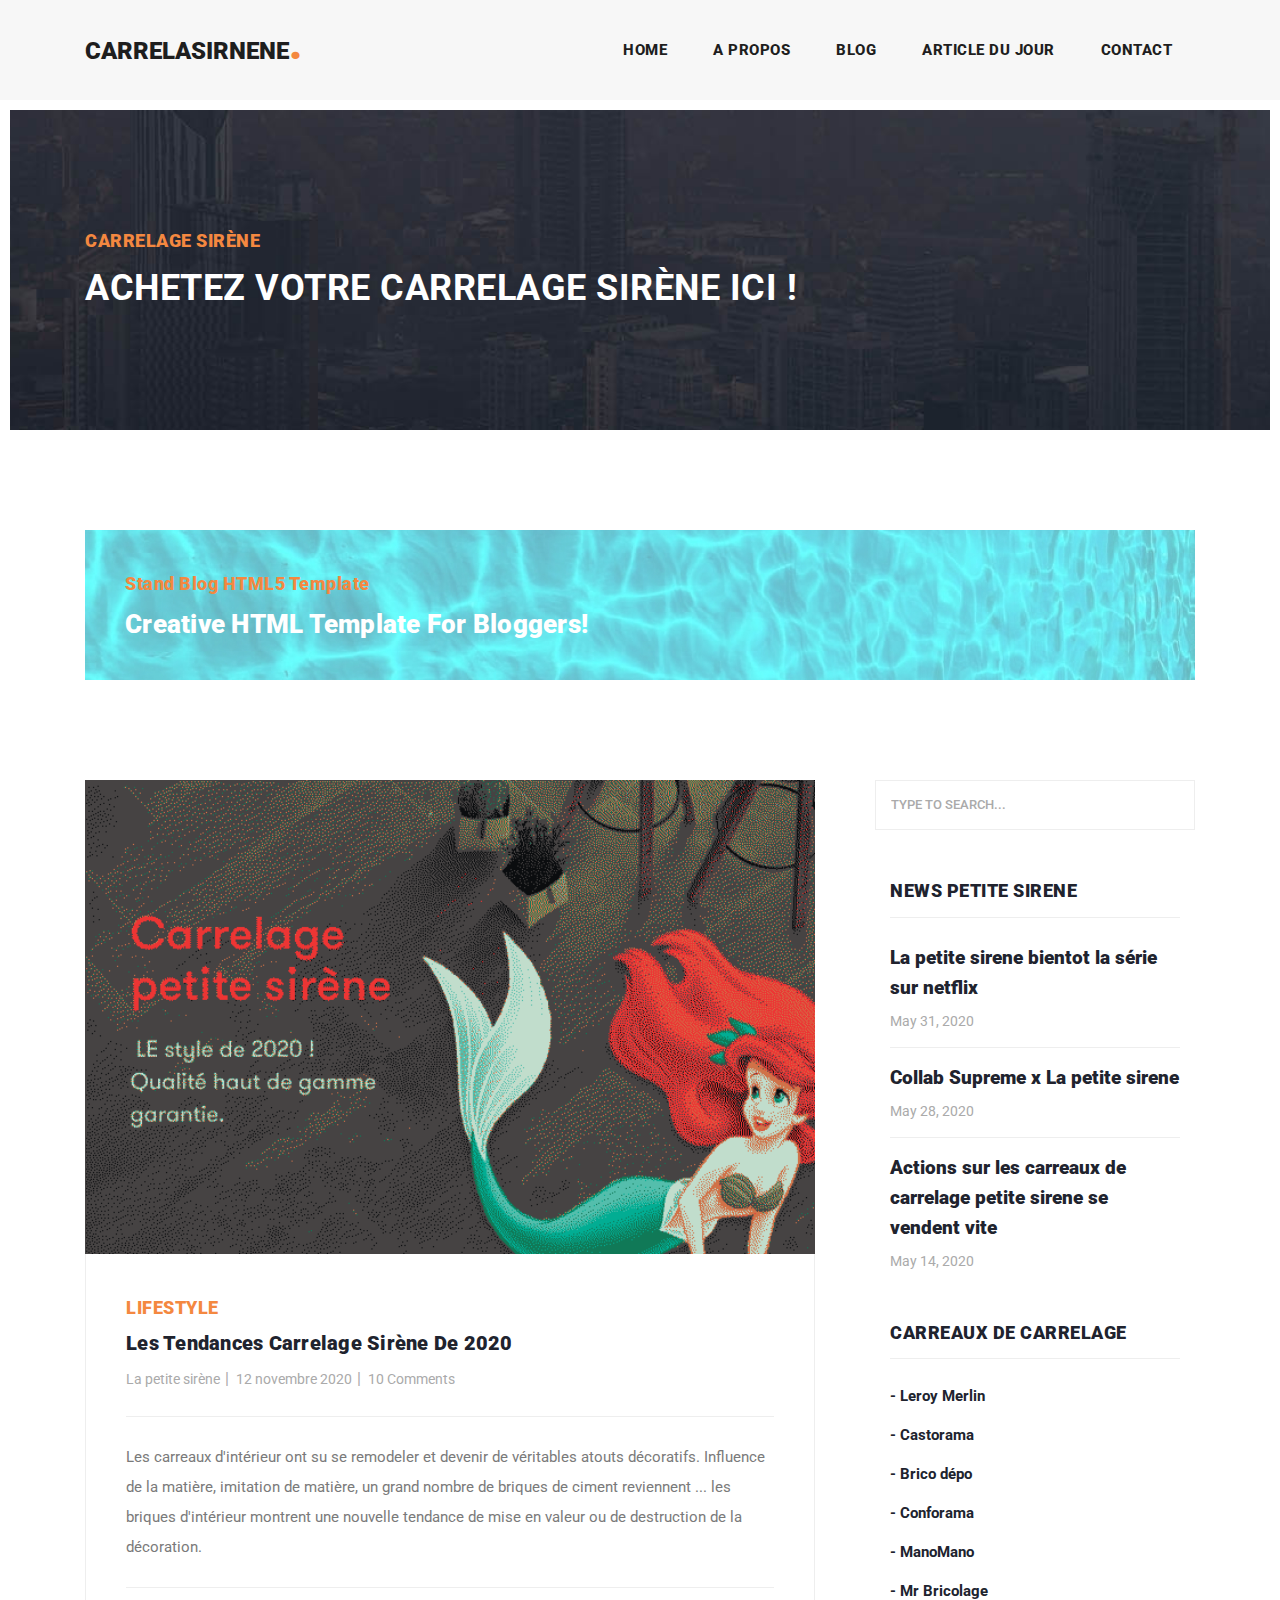
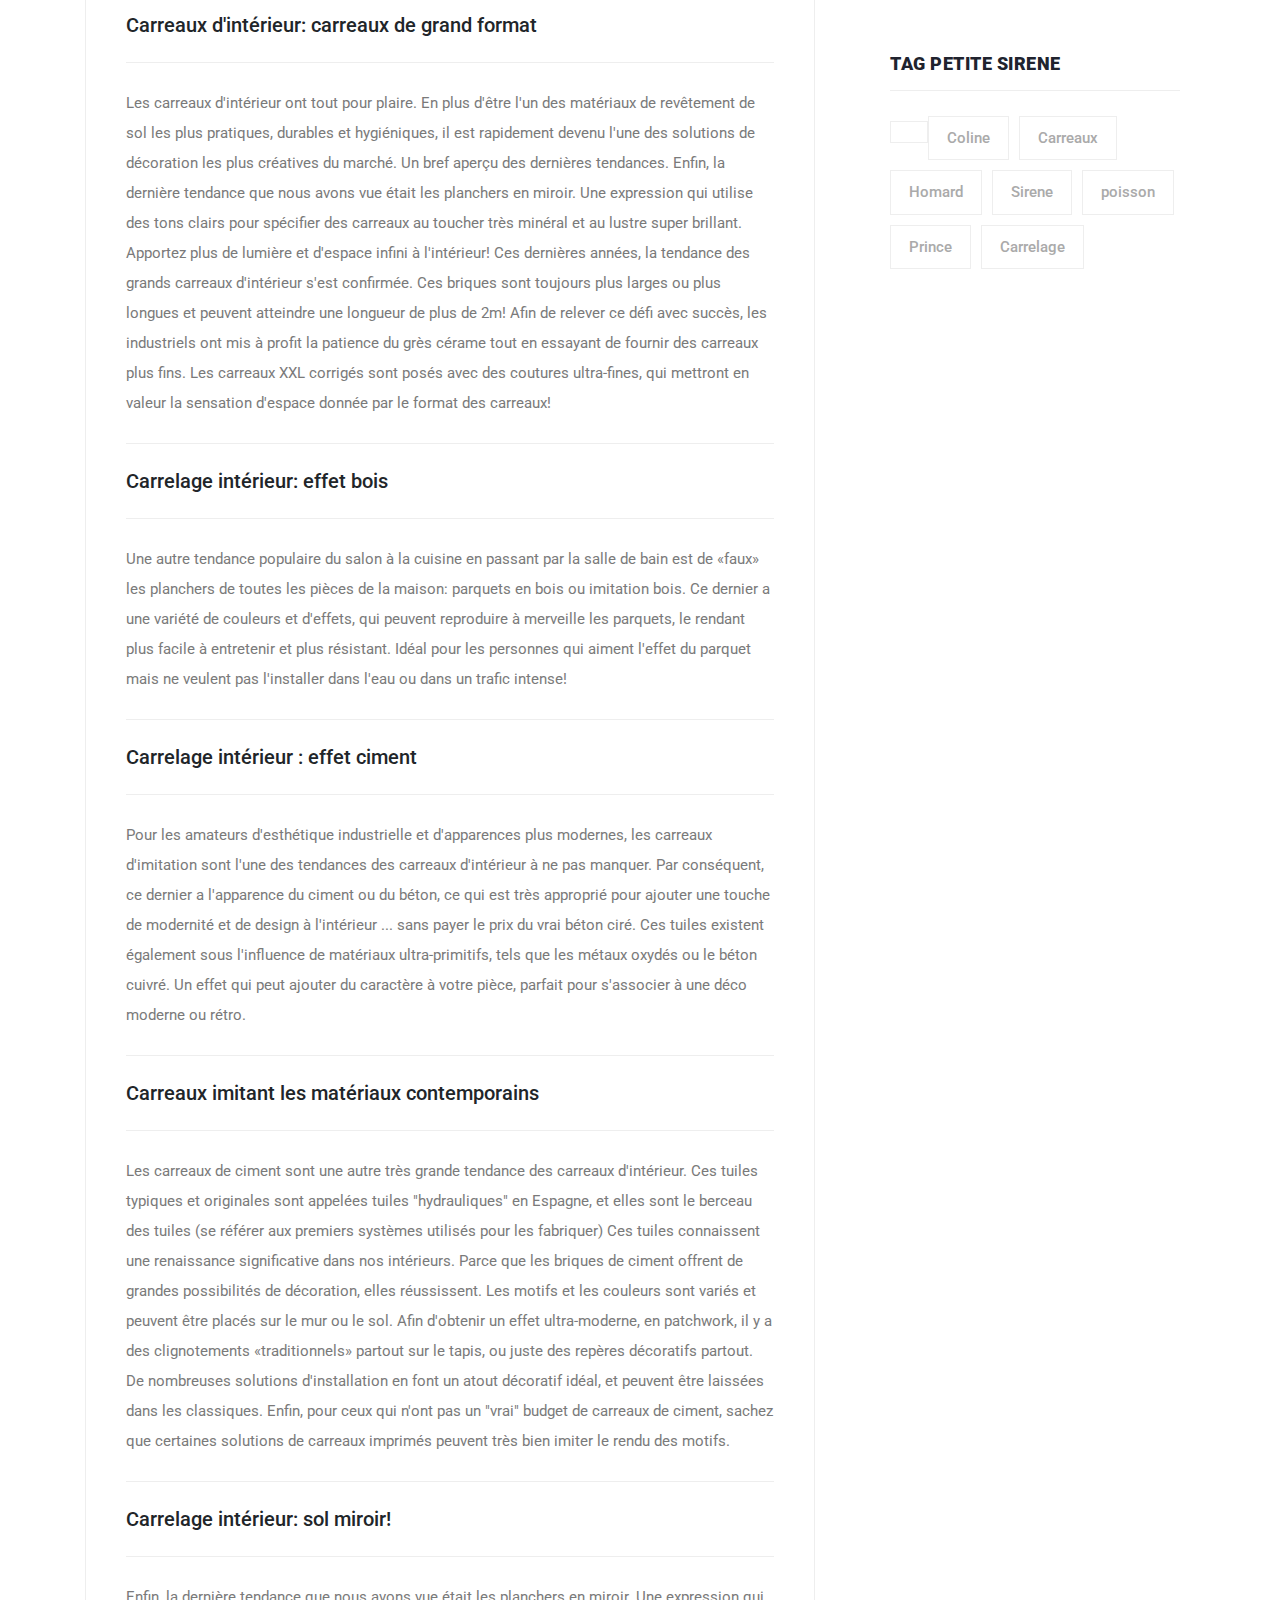
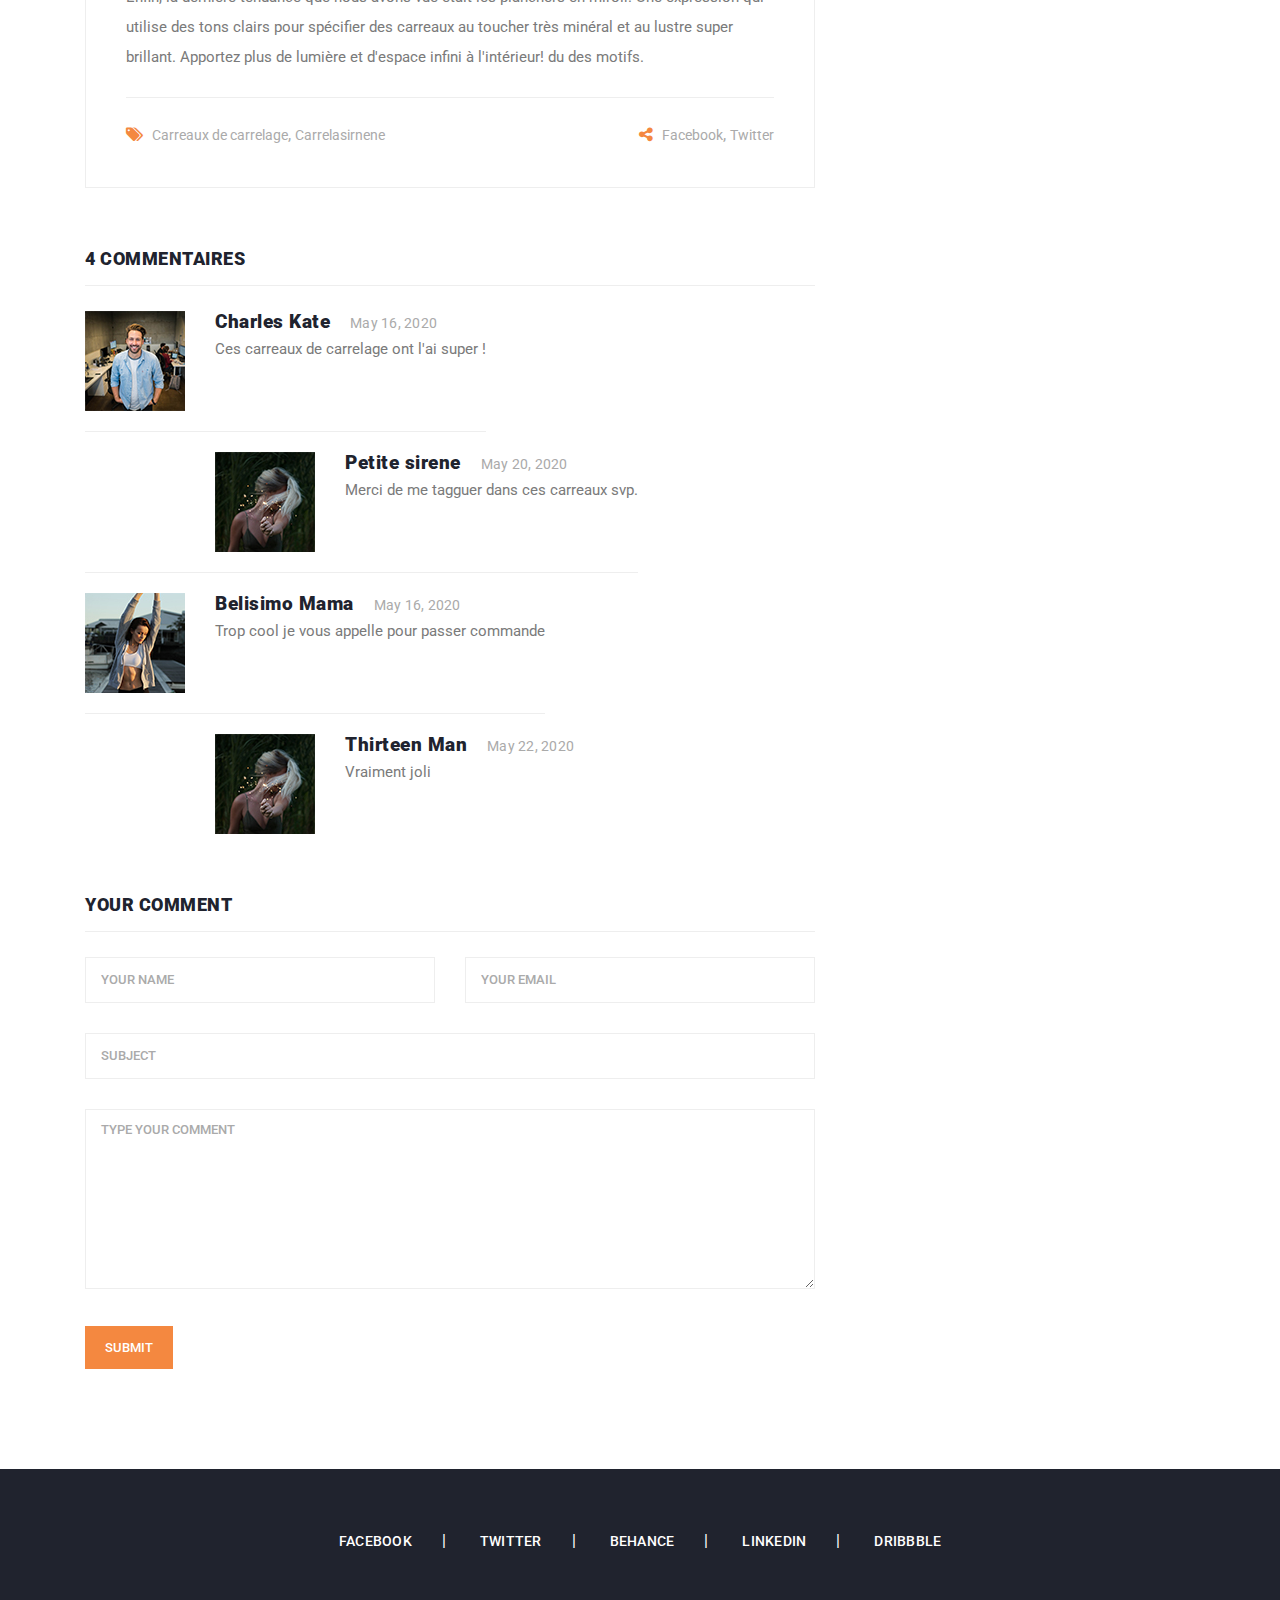
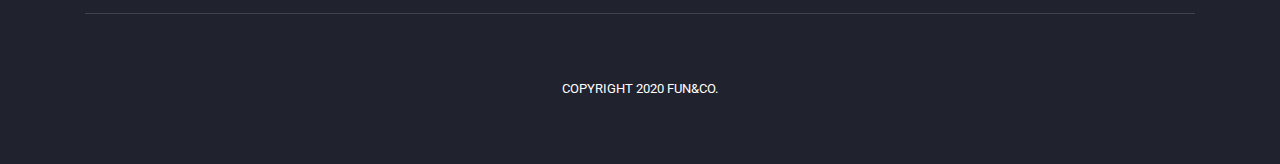
<file: post-details.html>
<!DOCTYPE html>
<html lang="fr">
  <head>
    <meta charset="utf-8">
    <meta name="viewport" content="width=device-width, initial-scale=1">
    <meta name="description" content="carreaux de carrelage petite sirene">
    <meta name="author" content="">
    <link href="https://fonts.googleapis.com/css?family=Roboto:100,100i,300,300i,400,400i,500,500i,700,700i,900,900i&display=swap" rel="stylesheet">
    <title>Carrelasirnene - Carreaux de carrelage petite sirene</title>
    <link href="vendor/bootstrap/css/bootstrap.min.css" rel="stylesheet">
    <link rel="stylesheet" href="assets/css/fontawesome.css">
    <link rel="stylesheet" href="assets/css/templatemo-stand-blog.css">
    <link rel="stylesheet" href="assets/css/owl.css">
  </head>

  <body>
    <div id="preloader">
        <div class="jumper">
            <div></div>
            <div></div>
            <div></div>
        </div>
    </div>  
    <header class="">
      <nav class="navbar navbar-expand-lg">
        <div class="container">
          <a class="navbar-brand" href="index.html"><h2>Carrelasirnene<em>.</em></h2></a>
          <button class="navbar-toggler" type="button" data-toggle="collapse" data-target="#navbarResponsive" aria-controls="navbarResponsive" aria-expanded="false" aria-label="Toggle navigation">
            <span class="navbar-toggler-icon"></span>
          </button>
          <div class="collapse navbar-collapse" id="navbarResponsive">
            <ul class="navbar-nav ml-auto">
              <li class="nav-item">
                <a class="nav-link" href="index.html">Home
                  <span class="sr-only">(current)</span>
                </a>
              </li> 
              <li class="nav-item">
                <a class="nav-link" href="about.html">A Propos</a>
              </li>
              <li class="nav-item">
                <a class="nav-link" href="blog.html">Blog</a>
              </li>
              <li class="nav-item">
                <a class="nav-link" href="post-details.html">Article du jour</a>
              </li>
              <li class="nav-item">
                <a class="nav-link" href="contact.html">Contact</a>
              </li>
            </ul>
          </div>
        </div>
      </nav>
    </header>
    <div class="heading-page header-text">
      <section class="page-heading">
        <div class="container">
          <div class="row">
            <div class="col-lg-12">
              <div class="text-content">
                <h4>Carrelage sirène</h4>
                <h2>Achetez votre carrelage sirène ici !</h2>
              </div>
            </div>
          </div>
        </div>
      </section>
    </div>
    <section class="call-to-action">
      <div class="container">
        <div class="row">
          <div class="col-lg-12">
            <div class="main-content">
              <div class="row">
                <div class="col-lg-8">
                  <span>Stand Blog HTML5 Template</span>
                  <h4>Creative HTML Template For Bloggers!</h4>
                </div>
                <div class="col-lg-4">
                  <div class="main-button">
                  </div>
                </div>
              </div>
            </div>
          </div>
        </div>
      </div>
    </section>
    <section class="blog-posts grid-system">
      <div class="container">
        <div class="row">
          <div class="col-lg-8">
            <div class="all-blog-posts">
              <div class="row">
                <div class="col-lg-12">
                  <div class="blog-post">
                    <div class="blog-thumb">
                      <img src="assets/images/article-sirene-1.png" alt="Visuel carrelage sirène">
                    </div>
                    <div class="down-content">
                      <span>Lifestyle</span>
                      <a href="post-details.html"><h4>Les tendances carrelage sirène de 2020</h4></a>
                      <ul class="post-info">
                        <li><a href="#">La petite sirène</a></li>
                        <li><a href="#">12 novembre 2020</a></li>
                        <li><a href="#">10 Comments</a></li>
                      </ul>
                      <p>Les carreaux d'intérieur ont su se remodeler et devenir de véritables atouts décoratifs. Influence de la matière, imitation de matière, un grand nombre de briques de ciment reviennent ... les briques d'intérieur montrent une nouvelle tendance de mise en valeur ou de destruction de la décoration.</p>
                      <h5>
                        Carreaux d'intérieur: carreaux de grand format
                      </h5>
                      <p>
                        Les carreaux d'intérieur ont tout pour plaire. En plus d'être l'un des matériaux de revêtement de sol les plus pratiques, durables et hygiéniques, il est rapidement devenu l'une des solutions de décoration les plus créatives du marché. Un bref aperçu des dernières tendances.
                        Enfin, la dernière tendance que nous avons vue était les planchers en miroir. Une expression qui utilise des tons clairs pour spécifier des carreaux au toucher très minéral et au lustre super brillant. Apportez plus de lumière et d'espace infini à l'intérieur!
                        Ces dernières années, la tendance des grands carreaux d'intérieur s'est confirmée. Ces briques sont toujours plus larges ou plus longues et peuvent atteindre une longueur de plus de 2m! Afin de relever ce défi avec succès, les industriels ont mis à profit la patience du grès cérame tout en essayant de fournir des carreaux plus fins. Les carreaux XXL corrigés sont posés avec des coutures ultra-fines, qui mettront en valeur la sensation d'espace donnée par le format des carreaux!
                      </p>
                      <h5>
                        Carrelage intérieur: effet bois
                     </h5>
                      <p>
                        Une autre tendance populaire du salon à la cuisine en passant par la salle de bain est de «faux» les planchers de toutes les pièces de la maison: parquets en bois ou imitation bois.
                        Ce dernier a une variété de couleurs et d'effets, qui peuvent reproduire à merveille les parquets, le rendant plus facile à entretenir et plus résistant. Idéal pour les personnes qui aiment l'effet du parquet mais ne veulent pas l'installer dans l'eau ou dans un trafic intense!
                      </p>
                      <h5>
                        Carrelage intérieur : effet ciment 
                     </h5>
                      <p>
                        Pour les amateurs d'esthétique industrielle et d'apparences plus modernes, les carreaux d'imitation sont l'une des tendances des carreaux d'intérieur à ne pas manquer. Par conséquent, ce dernier a l'apparence du ciment ou du béton, ce qui est très approprié pour ajouter une touche de modernité et de design à l'intérieur ... sans payer le prix du vrai béton ciré. Ces tuiles existent également sous l'influence de matériaux ultra-primitifs, tels que les métaux oxydés ou le béton cuivré. Un effet qui peut ajouter du caractère à votre pièce, parfait pour s'associer à une déco moderne ou rétro.
                      <h5>
                        Carreaux imitant les matériaux contemporains 
                     </h5>
                      <p>
                        Les carreaux de ciment sont une autre très grande tendance des carreaux d'intérieur. Ces tuiles typiques et originales sont appelées tuiles "hydrauliques" en Espagne, et elles sont le berceau des tuiles (se référer aux premiers systèmes utilisés pour les fabriquer) Ces tuiles connaissent une renaissance significative dans nos intérieurs. Parce que les briques de ciment offrent de grandes possibilités de décoration, elles réussissent. Les motifs et les couleurs sont variés et peuvent être placés sur le mur ou le sol.
                        Afin d'obtenir un effet ultra-moderne, en patchwork, il y a des clignotements «traditionnels» partout sur le tapis, ou juste des repères décoratifs partout. De nombreuses solutions d'installation en font un atout décoratif idéal, et peuvent être laissées dans les classiques.
                        Enfin, pour ceux qui n'ont pas un "vrai" budget de carreaux de ciment, sachez que certaines solutions de carreaux imprimés peuvent très bien imiter le rendu des motifs.
                      </p>
                      <h5>
                        Carrelage intérieur: sol miroir! 
                     </h5>
                      <p>
                        Enfin, la dernière tendance que nous avons vue était les planchers en miroir. Une expression qui utilise des tons clairs pour spécifier des carreaux au toucher très minéral et au lustre super brillant. Apportez plus de lumière et d'espace infini à l'intérieur!
                        du des motifs.
                      </p>

                      <div class="post-options">
                        <div class="row">
                          <div class="col-6">
                            <ul class="post-tags">
                              <li><i class="fa fa-tags"></i></li>
                              <li><a href="#">Carreaux de carrelage</a>,</li>
                              <li><a href="#">Carrelasirnene</a></li>
                            </ul>
                          </div>
                          <div class="col-6">
                            <ul class="post-share">
                              <li><i class="fa fa-share-alt"></i></li>
                              <li><a href="#">Facebook</a>,</li>
                              <li><a href="#"> Twitter</a></li>
                            </ul>
                          </div>
                        </div>
                      </div>
                    </div>
                  </div>
                </div>
                <div class="col-lg-12">
                  <div class="sidebar-item comments">
                    <div class="sidebar-heading">
                      <h2>4 commentaires</h2>
                    </div>
                    <div class="content">
                      <ul>
                        <li>
                          <div class="author-thumb">
                            <img src="assets/images/comment-author-01.jpg" alt="">
                          </div>
                          <div class="right-content">
                            <h4>Charles Kate<span>May 16, 2020</span></h4>
                            <p>Ces carreaux de carrelage ont l'ai super ! </p>
                          </div>
                        </li>
                        <li class="replied">
                          <div class="author-thumb">
                            <img src="assets/images/comment-author-02.jpg" alt="">
                          </div>
                          <div class="right-content">
                            <h4>Petite sirene<span>May 20, 2020</span></h4>
                            <p>Merci de me tagguer dans ces carreaux svp.</p>
                          </div>
                        </li>
                        <li>
                          <div class="author-thumb">
                            <img src="assets/images/comment-author-03.jpg" alt="">
                          </div>
                          <div class="right-content">
                            <h4>Belisimo Mama<span>May 16, 2020</span></h4>
                            <p>Trop cool je vous appelle pour passer commande</p>
                          </div>
                        </li>
                        <li class="replied">
                          <div class="author-thumb">
                            <img src="assets/images/comment-author-02.jpg" alt="">
                          </div>
                          <div class="right-content">
                            <h4>Thirteen Man<span>May 22, 2020</span></h4>
                            <p>Vraiment joli</p>
                          </div>
                        </li>
                      </ul>
                    </div>
                  </div>
                </div>
                <div class="col-lg-12">
                  <div class="sidebar-item submit-comment">
                    <div class="sidebar-heading">
                      <h2>Your comment</h2>
                    </div>
                    <div class="content">
                      <form id="comment" action="#" method="post">
                        <div class="row">
                          <div class="col-md-6 col-sm-12">
                            <fieldset>
                              <input name="name" type="text" id="name" placeholder="Your name" required="">
                            </fieldset>
                          </div>
                          <div class="col-md-6 col-sm-12">
                            <fieldset>
                              <input name="email" type="text" id="email" placeholder="Your email" required="">
                            </fieldset>
                          </div>
                          <div class="col-md-12 col-sm-12">
                            <fieldset>
                              <input name="subject" type="text" id="subject" placeholder="Subject">
                            </fieldset>
                          </div>
                          <div class="col-lg-12">
                            <fieldset>
                              <textarea name="message" rows="6" id="message" placeholder="Type your comment" required=""></textarea>
                            </fieldset>
                          </div>
                          <div class="col-lg-12">
                            <fieldset>
                              <button type="submit" id="form-submit" class="main-button">Submit</button>
                            </fieldset>
                          </div>
                        </div>
                      </form>
                    </div>
                  </div>
                </div>
              </div>
            </div>
          </div>
          <div class="col-lg-4">
            <div class="sidebar">
              <div class="row">
                <div class="col-lg-12">
                  <div class="sidebar-item search">
                    <form id="search_form" name="gs" method="GET" action="#">
                      <input type="text" name="q" class="searchText" placeholder="type to search..." autocomplete="on">
                    </form>
                    <div class="col-lg-12">
                      <div class="sidebar-item recent-posts">
                        <div class="sidebar-heading">
                          <h2>News petite sirene</h2>
                        </div>
                        <div class="content">
                          <ul>
                            <li><a href="post-details.html">
                              <h5>La petite sirene bientot la série sur netflix</h5>
                              <span>May 31, 2020</span>
                            </a></li>
                            <li><a href="post-details.html">
                              <h5>Collab Supreme x La petite sirene</h5>
                              <span>May 28, 2020</span>
                            </a></li>
                            <li><a href="post-details.html">
                              <h5>Actions sur les carreaux de carrelage petite sirene se vendent vite</h5>
                              <span>May 14, 2020</span>
                            </a></li>
                          </ul>
                        </div>
                      </div>
                    </div>
                    <div class="col-lg-12">
                      <div class="sidebar-item categories">
                        <div class="sidebar-heading">
                          <h2>Carreaux de carrelage</h2>
                        </div>
                        <div class="content">
                          <ul>
                            <li><a href="https://www.leroymerlin.fr/">- Leroy Merlin</a></li>
                            <li><a href="https://www.castorama.fr">- Castorama</a></li>
                            <li><a href="https://www.bricodepot.fr/">- Brico dépo</a></li>
                            <li><a href="https://www.conforama.fr/">- Conforama</a></li>
                            <li><a href="https://www.manomano.fr/">- ManoMano</a></li>
                            <li><a href="https://www.mr-bricolage.fr/">- Mr Bricolage</li>
                          </ul>
                        </div>
                      </div>
                    </div>
                    <div class="col-lg-12">
                      <div class="sidebar-item tags">
                        <div class="sidebar-heading">
                          <h2>Tag petite sirene</h2>
                        </div>
                        <div class="content">
                          <ul>
                            <li><a href="#">Coline</a></li>
                            <li><a href="#">Carreaux</a></li>
                            <li><a href="#">Homard</a></li>
                            <li><a href="#">Sirene</a></li>
                            <li><a href="#">poisson</a></li>
                            <li><a href="#">Prince</a></li>
                            <li><a href="#">Carrelage</a></li>
                          </ul>
                        </div>
                      </div>
                    </div>
                  </div>
                </div>
              </div>
            </div>
          </div>
        </section>

    
    <footer>
      <div class="container">
        <div class="row">
          <div class="col-lg-12">
            <ul class="social-icons">
              <li><a href="#">Facebook</a></li>
              <li><a href="#">Twitter</a></li>
              <li><a href="#">Behance</a></li>
              <li><a href="#">Linkedin</a></li>
              <li><a href="#">Dribbble</a></li>
            </ul>
          </div>
          <div class="col-lg-12">
            <div class="copyright-text">
              <p>Copyright 2020 Fun&Co.           
            </div>
          </div>
        </div>
      </div>
    </footer>
    <script src="vendor/jquery/jquery.min.js"></script>
    <script src="vendor/bootstrap/js/bootstrap.bundle.min.js"></script>
    <script src="assets/js/custom.js"></script>
    <script src="assets/js/owl.js"></script>
    <script src="assets/js/slick.js"></script>
    <script src="assets/js/isotope.js"></script>
    <script src="assets/js/accordions.js"></script>
    <script language = "text/Javascript"> 
      cleared[0] = cleared[1] = cleared[2] = 0;
      function clearField(t){
      if(! cleared[t.id]){
          cleared[t.id] = 1;
          t.value='';
          t.style.color='#fff';
          }
      }
    </script>
  </body>
</html>
</file>
<file: assets/css/templatemo-stand-blog.css>
body {
  font-family: 'Roboto', sans-serif;
  overflow-x: hidden;
  text-rendering: optimizeLegibility;
  -webkit-font-smoothing: antialiased;
  -moz-osx-font-smoothing: grayscale;
}
p {
	margin-bottom: 0px;
	font-size: 15px;
	font-weight: 400;
	color: #7a7a7a;
	line-height: 30px;
}
a {
	text-decoration: none!important;
}
ul {
	padding: 0;
	margin: 0;
	list-style: none;
}

h1,h2,h3,h4,h5,h6 {
	margin: 0px;
}

.main-button a {
	display: inline-block;
	background-color: #f48840;
	color: #fff;
	font-size: 13px;
	font-weight: 500;
	padding: 12px 20px;
	text-transform: uppercase;
	transition: all .3s;
}

.main-button a:hover {
	background-color: #fb9857;
}

.heading-page {
	padding-top: 110px;
}

.page-heading {
	margin: 0px 10px;
	padding: 120px 0px;
	text-align: left;
	background-position: center center;
	background-repeat: no-repeat;
	background-size: cover;
	background-image: url(../images/heading-bg.jpg);
}

.page-heading .text-content h4 {
	color: #f48840;
	font-size: 18px;
	text-transform: uppercase;
	font-weight: 900;
	letter-spacing: 0.5px;
	margin-bottom: 15px;
}

.page-heading .text-content h2 {
	color: #fff;
	font-size: 36px;
	font-weight: 700;
	text-transform: uppercase;
	letter-spacing: 0.5px;
}

#preloader {
  overflow: hidden;
  background: #f48840;
  left: 0;
  right: 0;
  top: 0;
  bottom: 0;
  position: fixed;
  z-index: 9999999;
  color: #fff;
}

#preloader .jumper {
  left: 0;
  top: 0;
  right: 0;
  bottom: 0;
  display: block;
  position: absolute;
  margin: auto;
  width: 50px;
  height: 50px;
}

#preloader .jumper > div {
  background-color: #fff;
  width: 10px;
  height: 10px;
  border-radius: 100%;
  -webkit-animation-fill-mode: both;
  animation-fill-mode: both;
  position: absolute;
  opacity: 0;
  width: 50px;
  height: 50px;
  -webkit-animation: jumper 1s 0s linear infinite;
  animation: jumper 1s 0s linear infinite;
}

#preloader .jumper > div:nth-child(2) {
  -webkit-animation-delay: 0.33333s;
  animation-delay: 0.33333s;
}

#preloader .jumper > div:nth-child(3) {
  -webkit-animation-delay: 0.66666s;
  animation-delay: 0.66666s;
}

@-webkit-keyframes jumper {
  0% {
    opacity: 0;
    -webkit-transform: scale(0);
    transform: scale(0);
  }
  5% {
    opacity: 1;
  }
  100% {
    -webkit-transform: scale(1);
    transform: scale(1);
    opacity: 0;
  }
}

@keyframes jumper {
  0% {
    opacity: 0;
    -webkit-transform: scale(0);
    transform: scale(0);
  }
  5% {
    opacity: 1;
  }
  100% {
    opacity: 0;
  }
}


/* Header Style */
header {
	position: absolute;
	z-index: 99999;
	width: 100%;
	height: 100px;
	background-color: #f7f7f7;
	-webkit-transition: all 0.3s ease-in-out 0s;
    -moz-transition: all 0.3s ease-in-out 0s;
    -o-transition: all 0.3s ease-in-out 0s;
    transition: all 0.3s ease-in-out 0s;
}
header .navbar {
	padding: 25px 0px;
}
.background-header .navbar {
	padding: 17px 0px;
}
.background-header {
	top: 0;
	height: 80px;
	position: fixed;
	box-shadow: 0px 1px 10px rgba(0,0,0,0.1);
}
.background-header .navbar-brand h2 {
	color: #121212!important;
}
.background-header .navbar-nav a.nav-link {
	color: #1e1e1e!important;
}
.background-header .navbar-nav .nav-link:hover,
.background-header .navbar-nav .active>.nav-link,
.background-header .navbar-nav .nav-link.active,
.background-header .navbar-nav .nav-link.show,
.background-header .navbar-nav .show>.nav-link {
	color: #f48840!important;
}
.navbar .navbar-brand {
	float: 	left;
	margin-top: -12px;
	outline: none;
}
.navbar .navbar-brand h2 {
	color: #1e1e1e;
	text-transform: uppercase;
	font-size: 24px;
	font-weight: 900;
	-webkit-transition: all .3s ease 0s;
    -moz-transition: all .3s ease 0s;
    -o-transition: all .3s ease 0s;
    transition: all .3s ease 0s;
}
.navbar .navbar-brand h2 em {
	font-size: 44px;
	font-style: normal;
	color: #f48840;
}
#navbarResponsive {
	z-index: 999;
}
.navbar-collapse {
	text-align: center;
}
.navbar .navbar-nav .nav-item {
	margin: 0px 15px;
}
.navbar .navbar-nav a.nav-link {
	text-transform: capitalize;
	font-size: 15px;
	font-weight: 800;
	text-transform: uppercase;
	letter-spacing: 0.5px;
	color: #1e1e1e;
	transition: all 0.3s;
}
.navbar .navbar-nav .nav-link:hover,
.navbar .navbar-nav .active>.nav-link,
.navbar .navbar-nav .nav-link.active,
.navbar .navbar-nav .nav-link.show,
.navbar .navbar-nav .show>.nav-link {
	color: #f48840;
}
.navbar .navbar-toggler-icon {
	background-image: none;
}
.navbar .navbar-toggler {
	border-color: #fff;
	background-color: #f48840;	
	height: 46px;
	outline: none;
	border-radius: 0px;
	position: absolute;
	right: 30px;
	top: 25px;
}
.navbar .navbar-toggler-icon:after {
	content: '\f0c9';
	color: #fff;
	font-size: 18px;
	line-height: 30px;
	font-family: 'FontAwesome';
}



/* Banner Style */
.main-banner .container-fluid {
	padding: 0px 10px;
	margin-bottom: -24px;
}
.owl-banner {
	padding-top: 110px;
}

.owl-banner .item {
	position: relative;
}

.owl-banner .item .item-content {
	position: absolute;
	bottom: 40px;
	left: 40px;
}

.owl-banner .item .item-content .meta-category span {
	color: #f48840;
	font-size: 18px;
	text-transform: uppercase;
	font-weight: 900;
	letter-spacing: 0.25px;
}

.owl-banner .item .item-content h4 {
	font-size: 24px;
	font-weight: 900;
	color: #fff;
	letter-spacing: 0.5px;
	text-transform: capitalize;
	margin: 10px 0px 12px 0px;
}

.owl-banner .item .item-content ul li {
	display: inline-block;
	margin-right: 8px;
}

.owl-banner .item .item-content ul li:after {
	content: '|';
	color: #fff;
	margin-left: 8px;
}

.owl-banner .item .item-content ul li:last-child::after {
	display: none;
}

.owl-banner .item .item-content ul li a {
	font-size: 14px;
	color: #fff;
	font-weight: 500;
	transition: all .3s;
}

.owl-banner .item .item-content ul li a:hover {
	color: #f48840;
}

.owl-banner .owl-nav {
	position: absolute;
	top: 50%;
	width: 100%;
}

.owl-banner .owl-nav .owl-prev {
	position: absolute;
	left: 40px;
}

.owl-banner .owl-nav .owl-next {
	position: absolute;
	right: 40px;
}

.owl-banner .owl-nav button {
	outline: none;
}

.owl-banner .owl-nav button span {
	color: #fff;
	font-size: 36px;
	width: 60px;
	height: 60px;
	display: inline-block;
	text-align: center;
	line-height: 60px;
	background-color: rgba(250,250,250,0.3);
}


/* Call To Action */

.call-to-action {
	margin-top: 100px;
}

.call-to-action .main-content {
	padding: 40px;
	background-image: url(../images/cta-bg.jpg);
	background-position: center center;
	background-repeat: no-repeat;
	background-size: cover;
}

.call-to-action .main-content span {
	color: #f48840;
	font-size: 18px;
	font-weight: 900;
	letter-spacing: 0.5px;
}

.call-to-action .main-content h4 {
	margin-bottom: 0px;
	margin-top: 12px;
	color: #fff;
	font-size: 26px;
	font-weight: 900;
	letter-spacing: 0.25px;
}

.call-to-action .main-content .main-button {
	text-align: right;
	margin-top: 12px;
}



/* Blog Posts */

.blog-posts {
	margin-top: 100px;
}

.blog-posts .blog-post {
	margin-bottom: 30px;
}

.blog-posts .blog-thumb img {
	width: 100%;
	overflow: hidden;
}

.blog-posts .down-content {
	padding: 40px;
	border-right: 1px solid #eee;
	border-left: 1px solid #eee;
	border-bottom: 1px solid #eee;
}

.blog-posts .down-content span {
	font-size: 18px;
	text-transform: uppercase;
	letter-spacing: 0.5px;
	font-weight: 900;
	color: #f48840;
}

.blog-posts .down-content h4 {
	font-size: 24px;
	text-transform: capitalize;
	letter-spacing: 0.5px;
	font-weight: 900;
	color: #20232e;
	margin: 10px 0px 12px 0px;
}

.blog-posts .down-content ul.post-info li {
	display: inline-block;
	margin-right: 8px;
}

.blog-posts .down-content ul.post-info li:after {
	content: '|';
	color: #aaa;
	margin-left: 8px;
}

.blog-posts .down-content h4 {
	font-size: 20px;
	letter-spacing: 0.25px;
}

.grid-system .down-content ul.post-info li {
	margin-right: 3px;
}

.grid-system .down-content ul.post-info li:after {
	margin-left: 5px;
}

.blog-posts .down-content ul.post-info li:last-child::after {
	display: none;
}

.blog-posts .down-content ul.post-info li a {
	font-size: 14px;
	color: #aaa;
	font-weight: 400;
	transition: all .3s;
}

.blog-posts .down-content ul.post-info li a:hover {
	color: #f48840;
}

.blog-posts .down-content p {
	padding: 25px 0px;
	margin: 25px 0px;
	border-top: 1px solid #eee;
	border-bottom: 1px solid #eee;
}

.blog-posts .down-content ul.post-share {
	text-align: right;
}

.blog-posts .down-content ul.post-tags li,
.blog-posts .down-content ul.post-share li {
	display: inline-block;
}

.blog-posts .down-content ul.post-tags li:first-child i,
.blog-posts .down-content ul.post-share li:first-child i {
	color: #f48840;
	margin-right: 5px;
}

.blog-posts .down-content ul.post-tags li,
.blog-posts .down-content ul.post-share li {
	color: #aaa;
}

.blog-posts .down-content ul.post-tags li a,
.blog-posts .down-content ul.post-share li a {
	font-size: 14px;
	color: #aaa;
	font-weight: 400;
	transition: all .3s;
}

.blog-posts .down-content ul.post-tags li a:hover,
.blog-posts .down-content ul.post-share li a:hover {
	color: #f48840;
}

.blog-posts .main-button a {
	height: 60px;
	line-height: 60px;
	padding: 0px;
	width: 100%;
	text-align: center;
}

ul.page-numbers {
	text-align: center;
}

ul.page-numbers li {
	display: inline-block;
	margin: 0px 5px;
}

ul.page-numbers li a {
	width: 50px;
	height: 50px;
	display: inline-block;
	text-align: center;
	line-height: 50px;
	font-size: 15px;
	color: #7a7a7a;
	border: 1px solid #eee;
	font-weight: 500;
	transition: all 0.3s;
}

ul.page-numbers li.active a {
	background-color: #f48840;
	border-color: #f48840;
	color: #fff;
}

ul.page-numbers li a:hover {
	color: #f48840;
}

.blog-posts .sidebar-heading h2 {
	font-size: 18px;
	text-transform: uppercase;
	font-weight: 900;
	letter-spacing: 0.5px;
	color: #20232e;
	border-bottom: 1px solid #eee;
	padding-bottom: 15px;
	margin-bottom: 25px;
}

.blog-posts .comments {
	margin-top: 30px;
}

.blog-posts .comments ul li {
	display: inline-block;
	margin-bottom: 20px;
	padding-bottom: 20px;
	border-bottom: 1px solid #eee;
}

.blog-posts .comments ul li.replied {
	padding-left: 130px;
}

.blog-posts .comments ul li:last-child {
	margin-bottom: 0px;
	padding-bottom: 0px;
	border-bottom: none;
}

.blog-posts .comments ul li .author-thumb {
	display: inline;
	float: left;
}

.blog-posts .comments ul li .author-thumb img {
	max-width: 100px;
	display: inline;
}

.blog-posts .comments ul li .right-content {
	margin-left: 130px;
}

.blog-posts .comments ul li .right-content h4 {
	color: #20232e;
	font-size: 19px;
	font-weight: 900;
	letter-spacing: 0.5px;
}

.blog-posts .comments ul li .right-content h4 span {
	font-size: 14px;
    color: #aaa;
	font-weight: 400;
	letter-spacing: 0.25px;
	margin-left: 20px;
}

.blog-posts .submit-comment {
	margin-top: 60px;
}

.blog-posts .submit-comment input {
	width: 100%;
	height: 46px;
	border: 1px solid #eee;
	font-size: 13px;
	text-transform: uppercase;
	font-weight: 500;
	color: #7a7a7a;
	outline: none;
	padding: 0px 15px;
	margin-bottom: 30px;
}

.blog-posts .submit-comment textarea {
	width: 100%;
	height: 46px;
	border: 1px solid #eee;
	font-size: 13px;
	text-transform: uppercase;
	font-weight: 500;
	color: #7a7a7a;
	outline: none;
	padding: 10px 15px;
	margin-bottom: 30px;
	height: 180px;
	max-height: 220px;
	max-width: 100%;
	min-width: 160px;
}

.blog-posts .submit-comment input::placeholder,
.blog-posts .submit-comment textarea::placeholder {
	color: #aaa;
}

.blog-posts .submit-comment button {
	display: inline-block;
	background-color: #f48840;
	color: #fff;
	font-size: 13px;
	font-weight: 500;
	padding: 12px 20px;
	text-transform: uppercase;
	transition: all .3s;
	border: none;
	outline: none;
}

.blog-posts .submit-comment button:hover {
	background-color: #fb9857;
}

/* Sidebar */

.sidebar {
	margin-left: 30px;
}

.sidebar .sidebar-item {
	margin-top: 50px;
}

.sidebar .search {
	margin-top: 0px;
}

.sidebar .sidebar-heading h2 {
	font-size: 18px;
	text-transform: uppercase;
	font-weight: 900;
	letter-spacing: 0.5px;
	color: #20232e;
	border-bottom: 1px solid #eee;
	padding-bottom: 15px;
	margin-bottom: 25px;
}

.sidebar .search input {
	width: 100%;
	height: 50px;
	border: 1px solid #eee;
	font-size: 13px;
	text-transform: uppercase;
	font-weight: 500;
	color: #7a7a7a;
	outline: none;
	padding: 0px 15px;
}

.sidebar .search input::placeholder {
	color: #aaa;
}

.sidebar .recent-posts ul li {
	margin-bottom: 15px;
	padding-bottom: 15px;
	border-bottom: 1px solid #eee;
}

.sidebar .recent-posts ul li:last-child {
	margin-bottom: 0px;
	padding-bottom: 0px;
	border-bottom: none;
}

.sidebar .recent-posts ul li h5 {
	font-size: 19px;
	font-weight: 900;
	color: #20232e;
	line-height: 30px;
	transition: all 0.3s;
}

.sidebar .recent-posts ul li h5:hover {
	color: #f48840;
}

.sidebar .recent-posts ul li span {
	display: block;
	font-size: 14px;
	color: #aaa;
	margin-top: 8px;
}

.sidebar .categories ul li {
	margin-bottom: 15px;
}

.sidebar .categories ul li:last-child {
	margin-bottom: 0px;
}

.sidebar .categories ul li a {
	font-size: 15px;
	font-weight: 700;
	color: #20232e;
	transition: all .3s;
}

.sidebar .categories ul li a:hover {
	color: #f48840;
}

.sidebar .tags ul li {
	margin-right: 6px;
	display: inline-block;
}

.sidebar .tags ul li {
	margin-bottom: 10px;
}

.sidebar .tags ul li a {
	font-size: 15px;
	font-weight: 500;
	color: #aaa;
	display: inline-block;
	border: 1px solid #eee;
	padding: 10px 18px;
	transition: all .3s;
}

.sidebar .tags ul li a:hover {
	background-color: #f48840;
	border-color: #f48840;
	color: #fff;
}


/* Footer */

footer {
	margin-top: 100px;
	text-align: center;
	background-color: #20232e;
	padding: 60px 0px;
}

footer ul.social-icons {
	padding-bottom: 60px;
	margin-bottom: 60px;
	border-bottom: 1px solid rgba(250,250,250,0.15);
}

footer ul.social-icons li {
	display: inline-block;
	margin-right: 30px;
}

footer ul.social-icons li:after {
	content: "|";
	color: #fff;
	margin-left: 30px;
}

footer ul.social-icons li:last-child {
	margin-right: 0px;
}

footer ul.social-icons li:last-child::after {
	display: none;
}

footer ul.social-icons li a {
	font-size: 14px;
	text-transform: uppercase;
	color: #fff;
	font-weight: 500;
	letter-spacing: 0.25px;
	transition: all .3s;
}

footer ul.social-icons li a:hover {
	color: #f48840;
}

footer p {
	font-size: 13px;
	text-transform: uppercase;
	color: #fff;
}

footer p a {
	color: #f48840;
}

footer p a:hover {
	color: #f48840;
}


/* Contact Form */

.contact-us .down-contact,
.contact-us #map {
	margin-top: 80px;
}

.contact-us .sidebar-heading h2 {
	font-size: 18px;
	text-transform: uppercase;
	font-weight: 900;
	letter-spacing: 0.5px;
	color: #20232e;
	border-bottom: 1px solid #eee;
	padding-bottom: 15px;
	margin-bottom: 25px;
}

.contact-us .contact-form input {
	width: 100%;
	height: 46px;
	border: 1px solid #eee;
	font-size: 13px;
	text-transform: uppercase;
	font-weight: 500;
	color: #7a7a7a;
	outline: none;
	padding: 0px 15px;
	margin-bottom: 30px;
}

.contact-us .contact-form textarea {
	width: 100%;
	height: 46px;
	border: 1px solid #eee;
	font-size: 13px;
	text-transform: uppercase;
	font-weight: 500;
	color: #7a7a7a;
	outline: none;
	padding: 10px 15px;
	margin-bottom: 30px;
	height: 180px;
	max-height: 220px;
	max-width: 100%;
	min-width: 160px;
}

.contact-us .contact-form input::placeholder,
.contact-us .contact-form textarea::placeholder {
	color: #aaa;
}

.contact-us .contact-form button {
	display: inline-block;
	background-color: #f48840;
	color: #fff;
	font-size: 13px;
	font-weight: 500;
	padding: 12px 20px;
	text-transform: uppercase;
	transition: all .3s;
	border: none;
	outline: none;
}

.contact-us .contact-form button:hover {
	background-color: #fb9857;
}

.contact-us .contact-information {
	margin-left: 30px;
}

.contact-us .contact-information ul li {
	margin-bottom: 15px;
	padding-bottom: 15px;
	border-bottom: 1px solid #eee;
}

.contact-us .contact-information ul li:last-child {
	margin-bottom: 0px;
	padding-bottom: 0px;
	border-bottom: none;
}

.contact-us .contact-information ul li h5 {
	font-size: 19px;
	font-weight: 900;
	color: #20232e;
	line-height: 30px;
}

.contact-us .contact-information ul li span {
	display: block;
	font-size: 14px;
	color: #aaa;
	margin-top: 8px;
}


/* About Us */

.about-us {
	margin-top: 100px;
	text-align: center;
}

.about-us img {
	width: 100%;
	overflow: hidden;
}

.about-us p {
	margin: 40px 0px;
	border-bottom: 1px solid #eee;
	padding-bottom: 40px;
}

.about-us ul li {
	display: inline-block;
	margin: 0px 5px;
}

.about-us ul li a {
	width: 40px;
	height: 40px;
	text-align: center;
	line-height: 40px;
	display: inline-block;
	background-color: #212931;
	color: #fff;
	border-radius: 50%;
	transition: all .3s;
}

.about-us ul li a:hover {
	background-color: #f48840;
}


/* Responsive Style */
@media (max-width: 1250px) {
	.owl-banner .owl-nav .owl-prev {
		left: 0px;
	}
	.owl-banner .owl-nav .owl-next {
		right: 0px;
	}
	.owl-banner .owl-nav button span {
		width: 35px;
	}
	.owl-banner .item .item-content .meta-category span {
		font-size: 16px;
	}
	.owl-banner .item .item-content h4 {
		font-size: 20px;
	}
}
@media (max-width: 768px) {
	.owl-banner .owl-nav {
		display: none;
	}
}

@media (max-width: 992px) {
	.navbar .navbar-brand {
		position: absolute;
		left: 30px;
		top: 25px;
	}
	.background-header .navbar-brand,
	.background-header .navbar-toggler {
		top: 15px;
	}
	.navbar .navbar-brand {
		width: auto;
	}
	.navbar:after {
		display: none;
	}
	#navbarResponsive {
	    z-index: 99999;
	    position: absolute;
	    top: 80px;
	    left: 0;
	    width: 100%;
	    text-align: center;
	    background-color: #fff;
	    box-shadow: 0px 10px 10px rgba(0,0,0,0.1);
	}
	.navbar .navbar-nav .nav-item {
		border-bottom: 1px solid #eee;
	}
	.navbar .navbar-nav .nav-item:last-child {
		border-bottom: none;
	}
	.navbar .navbar-nav a.nav-link {
		padding: 15px 0px;
		color: #1e1e1e!important;
	}
	.navbar .navbar-nav .nav-link:hover,
	.navbar .navbar-nav .active>.nav-link,
	.navbar .navbar-nav .nav-link.active,
	.navbar .navbar-nav .nav-link.show,
	.navbar .navbar-nav .show>.nav-link {
		color: #f48840!important;
		border-bottom: none!important;
		padding-bottom: 15px;
	}
	.owl-banner .item .item-content .meta-category span {
		font-size: 18px;
	}
	.owl-banner .item .item-content {
		text-align: center;
		width: 80%;
		left: 50%;
		top: 50%;
		bottom: auto;
		transform: translate(-50%,-50%);
	}
	.owl-banner .item .item-content h4 {
		font-size: 24px;
	}
	.call-to-action {
		text-align: center;
	}
	.call-to-action .main-content .main-button {
		text-align: center;
		margin-top: 30px;
	}
	.sidebar {
		margin-left: 0px;
		margin-top: 60px;
		padding-top: 60px;
		border-top: 3px solid #f7f7f7;
	}
	.contact-us .contact-information {
		margin-left: 0px;
		margin-top: 60px;
	}
}
</file>
